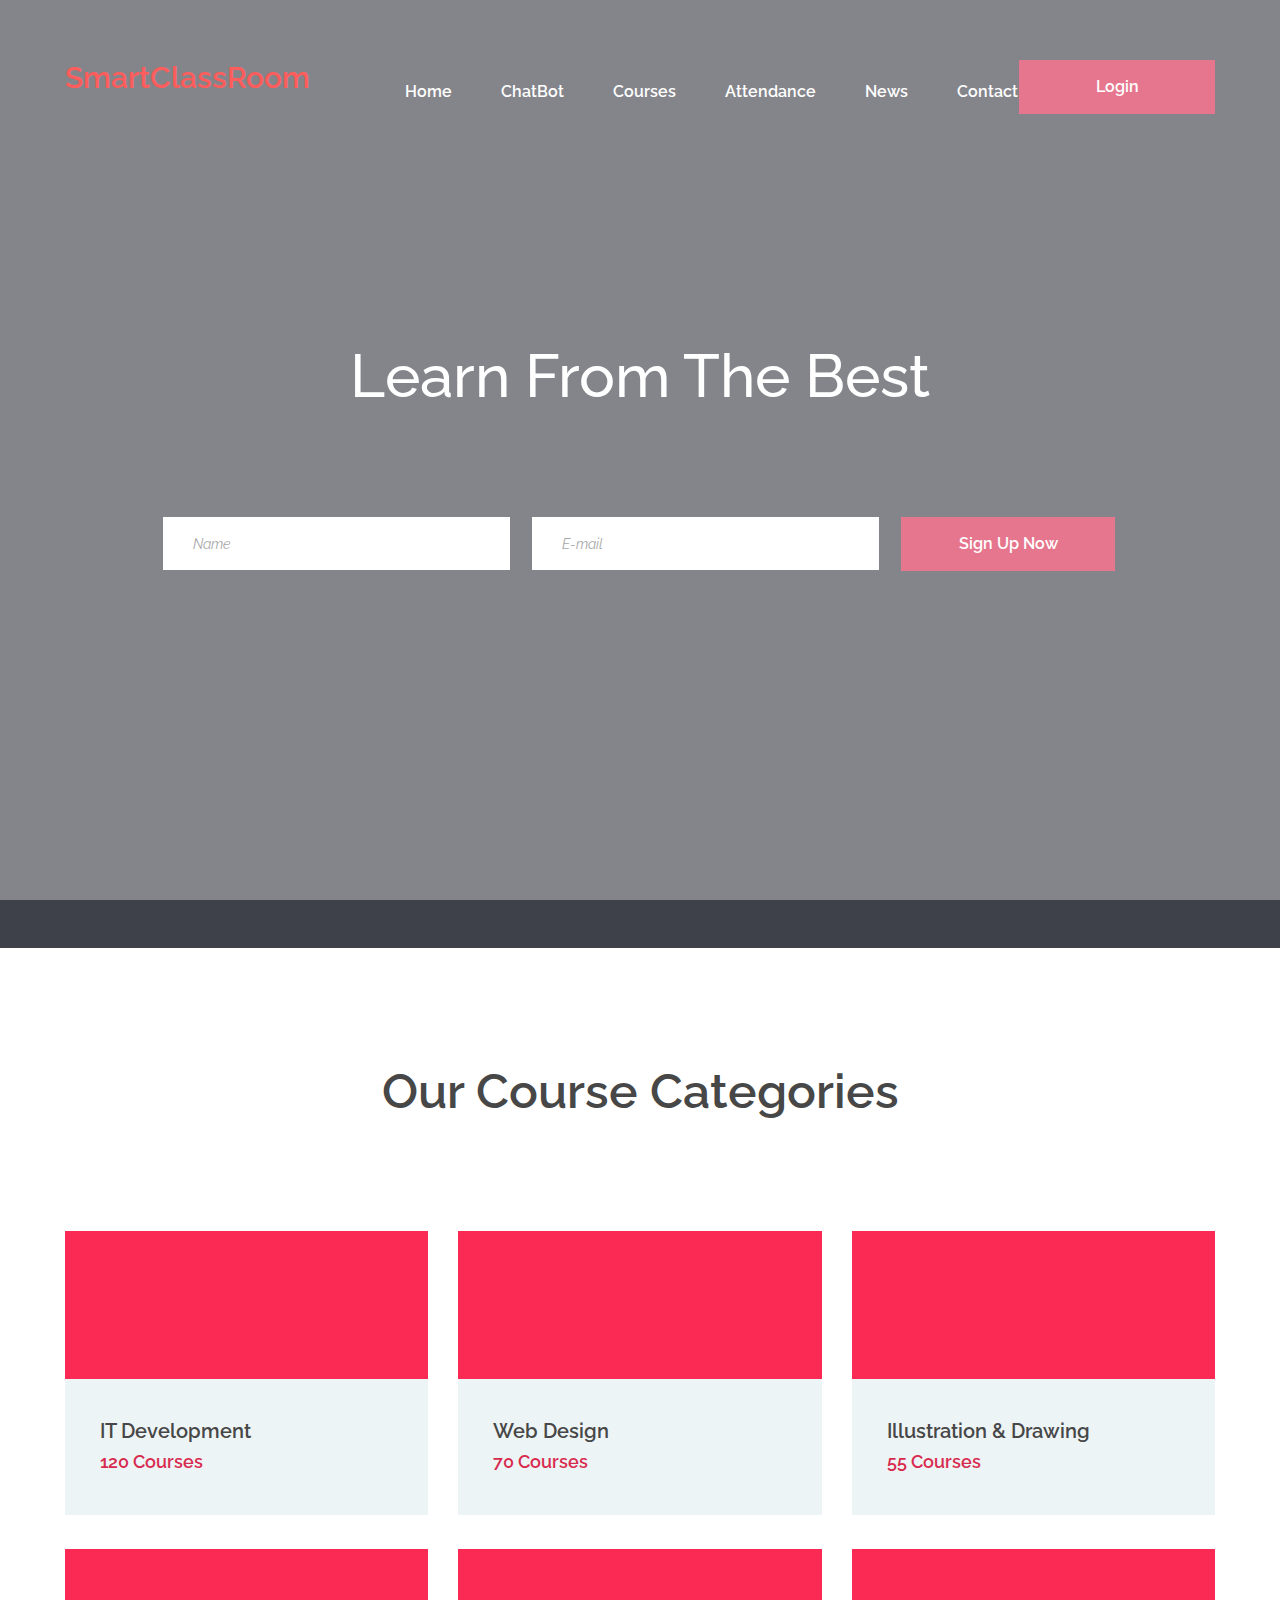
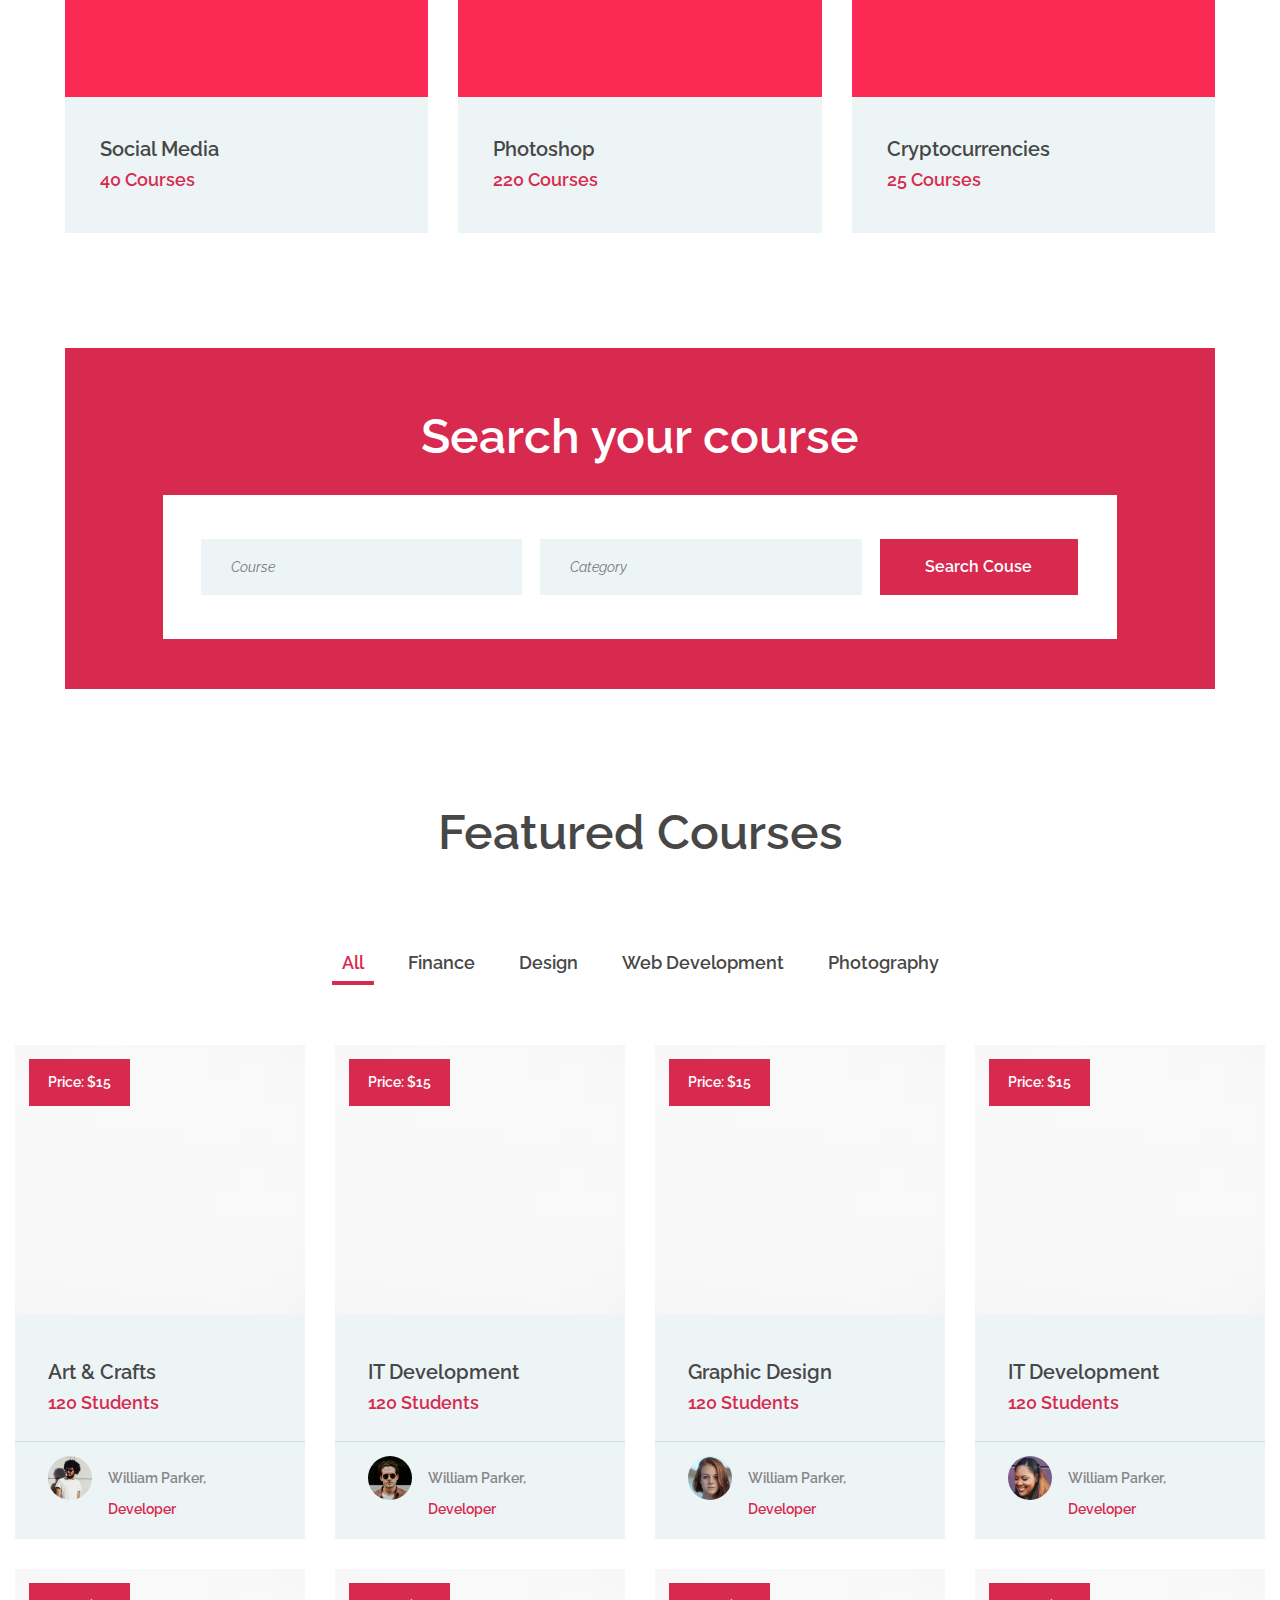
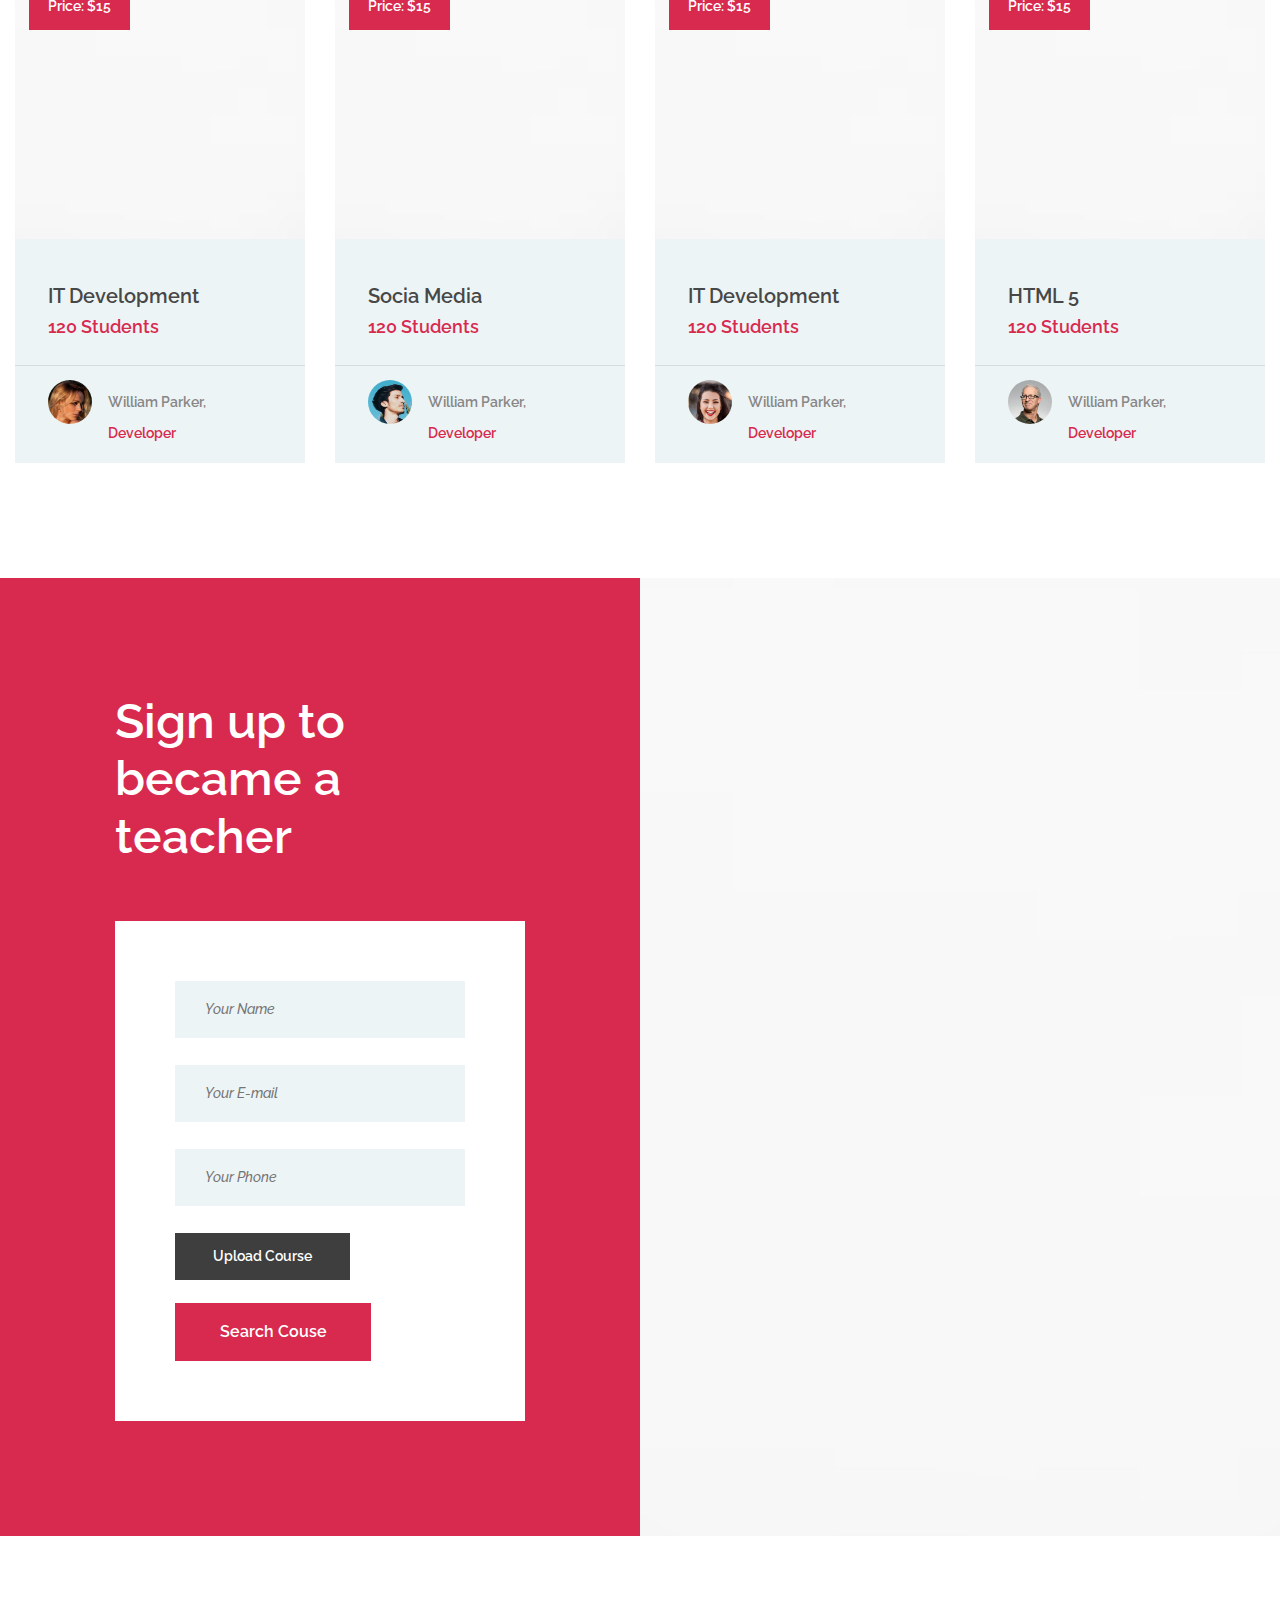
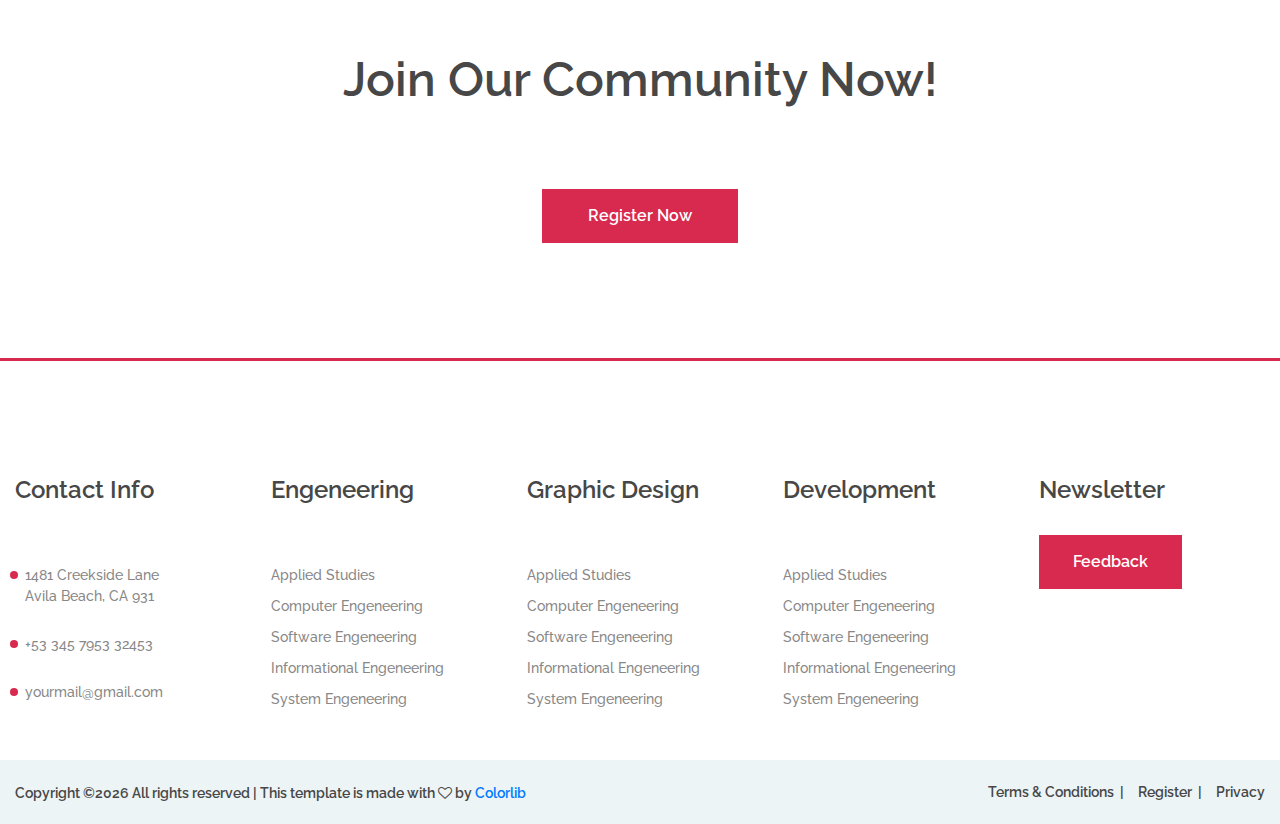
<file: Smart Class room Management/index.html>
<!DOCTYPE html>
<html lang="en">
<head>
	<title>SmartClassRoom</title>
	<meta charset="UTF-8">
	<meta name="description" content="WebUni Education Template">
	<meta name="keywords" content="webuni, education, creative, html">
	<meta name="viewport" content="width=device-width, initial-scale=1.0">
	<!-- Favicon -->   
	<link href="img/favicon.ico" rel="shortcut icon"/>

	<!-- Google Fonts -->
	<link href="https://fonts.googleapis.com/css?family=Raleway:400,400i,500,500i,600,600i,700,700i,800,800i" rel="stylesheet">

	<!-- Stylesheets -->
	<link rel="stylesheet" href="css/bootstrap.min.css"/>
	<link rel="stylesheet" href="css/font-awesome.min.css"/>
	<link rel="stylesheet" href="css/owl.carousel.css"/>
	<link rel="stylesheet" href="css/style.css"/>


	<!--[if lt IE 9]>
	  <script src="https://oss.maxcdn.com/html5shiv/3.7.2/html5shiv.min.js"></script>
	  <script src="https://oss.maxcdn.com/respond/1.4.2/respond.min.js"></script>
	<![endif]-->

</head>
<body>
	<!-- Page Preloder -->
	<div id="preloder">
		<div class="loader"></div>
	</div>

	<!-- Header section -->
	<header class="header-section">
		<div class="container">
			<div class="row">
				<div class="col-lg-3 col-md-3">
					<div class="site-logo">
						<h3 style="color: red;">SmartClassRoom</h3>
					</div>
					
					<div class="nav-switch">
						<i class="fa fa-bars"></i>
					</div>
				</div>
				<div class="col-lg-9 col-md-9">
					<a href="login.html" class="site-btn header-btn">Login</a>
					<nav class="main-menu">
						<ul>
							<li><a href="index.html">Home</a></li>
        					<li><a href="ChatBot.html">ChatBot</a></li>
      						<li><a href="courses.html">Courses</a></li>
        					<li><a href="attendance.html">Attendance</a></li> <!-- Add this line -->
        					<li><a href="blog.html">News</a></li>
        					<li><a href="contact.html">Contact</a></li>
						</ul>
					</nav>
				</div>
			</div>
		</div>
	</header>
	<!-- Header section end -->


	<!-- Hero section -->
	<section class="hero-section set-bg" data-setbg="img/bg.jpg">
		<div class="container">
			<div class="hero-text text-white">
				<h2>Learn From The Best</h2>
			</div>
			<div class="row">
				<div class="col-lg-10 offset-lg-1">
					<!-- Form with ID for JavaScript handling -->
					<form id="signupForm" class="intro-newslatter">
						<input type="text" id="name" name="name" placeholder="Name" required>
						<input type="email" id="email" name="email" class="last-s" placeholder="E-mail" required>
						<button type="submit" class="site-btn">Sign Up Now</button>
					</form>
					<!-- Success and Error Messages -->
					<div id="successMessage" style="display: none; color: green; margin-top: 10px;">
						Thank you for signing up! Redirecting to login...
					</div>
					<div id="errorMessage" style="display: none; color: red; margin-top: 10px;">
						Please fill out all fields correctly.
					</div>
				</div>
			</div>
		</div>
	</section>
	
	<script>
		// JavaScript to handle form submission
		document.getElementById('signupForm').addEventListener('submit', function (event) {
			event.preventDefault(); // Prevent the form from submitting the traditional way
	
			// Get form values
			const name = document.getElementById('name').value;
			const email = document.getElementById('email').value;
	
			// Simple validation
			if (name && email) {
				// Simulate form submission (you can replace this with an actual API call)
				console.log('Name:', name);
				console.log('Email:', email);
	
				// Show success message
				document.getElementById('successMessage').style.display = 'block';
				document.getElementById('errorMessage').style.display = 'none';
	
				// Clear the form
				document.getElementById('signupForm').reset();
	
				// Redirect to login.html after 2 seconds
				setTimeout(function () {
					window.location.href = 'login.html';
				}, 2000); // 2000 milliseconds = 2 seconds
			} else {
				// Show error message
				document.getElementById('errorMessage').style.display = 'block';
				document.getElementById('successMessage').style.display = 'none';
			}
		});
	</script>
	<!-- Hero section end -->


	<!-- categories section -->
	<section class="categories-section spad">
		<div class="container">
			<div class="section-title">
				<h2>Our Course Categories</h2>
			</div>
			<div class="row">
				<!-- categorie -->
				<div class="col-lg-4 col-md-6">
					<div class="categorie-item">
						<div class="ci-thumb set-bg" data-setbg="img/categories/1.jpg"></div>
						<div class="ci-text">
							<h5>IT Development</h5>
							<span>120 Courses</span>
						</div>
					</div>
				</div>
				<!-- categorie -->
				<div class="col-lg-4 col-md-6">
					<div class="categorie-item">
						<div class="ci-thumb set-bg" data-setbg="img/categories/2.jpg"></div>
						<div class="ci-text">
							<h5>Web Design</h5>
							<span>70 Courses</span>
						</div>
					</div>
				</div>
				<!-- categorie -->
				<div class="col-lg-4 col-md-6">
					<div class="categorie-item">
						<div class="ci-thumb set-bg" data-setbg="img/categories/3.jpg"></div>
						<div class="ci-text">
							<h5>Illustration & Drawing</h5>
							<span>55 Courses</span>
						</div>
					</div>
				</div>
				<!-- categorie -->
				<div class="col-lg-4 col-md-6">
					<div class="categorie-item">
						<div class="ci-thumb set-bg" data-setbg="img/categories/4.jpg"></div>
						<div class="ci-text">
							<h5>Social Media</h5>
							<span>40 Courses</span>
						</div>
					</div>
				</div>
				<!-- categorie -->
				<div class="col-lg-4 col-md-6">
					<div class="categorie-item">
						<div class="ci-thumb set-bg" data-setbg="img/categories/5.jpg"></div>
						<div class="ci-text">
							<h5>Photoshop</h5>
							<span>220 Courses</span>
						</div>
					</div>
				</div>
				<!-- categorie -->
				<div class="col-lg-4 col-md-6">
					<div class="categorie-item">
						<div class="ci-thumb set-bg" data-setbg="img/categories/6.jpg"></div>
						<div class="ci-text">
							<h5>Cryptocurrencies</h5>
							<span>25 Courses</span>
						</div>
					</div>
				</div>
			</div>
		</div>
	</section>
	<!-- categories section end -->


	<!-- search section -->
	<section class="search-section">
		<div class="container">
			<div class="search-warp">
				<div class="section-title text-white">
					<h2>Search your course</h2>
				</div>
				<div class="row">
					<div class="col-md-10 offset-md-1">
						<!-- search form -->
						<form class="course-search-form">
							<input type="text" placeholder="Course">
							<input type="text" class="last-m" placeholder="Category">
							<button class="site-btn">Search Couse</button>
						</form>
					</div>
				</div>
			</div>
		</div>
	</section>
	<!-- search section end -->


	<!-- course section -->
	<section class="course-section spad">
		<div class="container">
			<div class="section-title mb-0">
				<h2>Featured Courses</h2>
			</div>
		</div>
		<div class="course-warp">
			<ul class="course-filter controls">
				<li class="control active" data-filter="all">All</li>
				<li class="control" data-filter=".finance">Finance</li>
				<li class="control" data-filter=".design">Design</li>
				<li class="control" data-filter=".web">Web Development</li>
				<li class="control" data-filter=".photo">Photography</li>
			</ul>                                       
			<div class="row course-items-area">
				<!-- course -->
				<div class="mix col-lg-3 col-md-4 col-sm-6 finance">
					<div class="course-item">
						<div class="course-thumb set-bg" data-setbg="img/courses/1.jpg">
							<div class="price">Price: $15</div>
						</div>
						<div class="course-info">
							<div class="course-text">
								<h5>Art & Crafts</h5>
								<div class="students">120 Students</div>
							</div>
							<div class="course-author">
								<div class="ca-pic set-bg" data-setbg="img/authors/1.jpg"></div>
								<p>William Parker, <span>Developer</span></p>
							</div>
						</div>
					</div>
				</div>
				<!-- course -->
				<div class="mix col-lg-3 col-md-4 col-sm-6 design">
					<div class="course-item">
						<div class="course-thumb set-bg" data-setbg="img/courses/2.jpg">
							<div class="price">Price: $15</div>
						</div>
						<div class="course-info">
							<div class="course-text">
								<h5>IT Development</h5>
								<div class="students">120 Students</div>
							</div>
							<div class="course-author">
								<div class="ca-pic set-bg" data-setbg="img/authors/2.jpg"></div>
								<p>William Parker, <span>Developer</span></p>
							</div>
						</div>
					</div>
				</div>
				<!-- course -->
				<div class="mix col-lg-3 col-md-4 col-sm-6 web">
					<div class="course-item">
						<div class="course-thumb set-bg" data-setbg="img/courses/3.jpg">
							<div class="price">Price: $15</div>
						</div>
						<div class="course-info">
							<div class="course-text">
								<h5>Graphic Design</h5>
								<div class="students">120 Students</div>
							</div>
							<div class="course-author">
								<div class="ca-pic set-bg" data-setbg="img/authors/3.jpg"></div>
								<p>William Parker, <span>Developer</span></p>
							</div>
						</div>
					</div>
				</div>
				<!-- course -->
				<div class="mix col-lg-3 col-md-4 col-sm-6 photo">
					<div class="course-item">
						<div class="course-thumb set-bg" data-setbg="img/courses/4.jpg">
							<div class="price">Price: $15</div>
						</div>
						<div class="course-info">
							<div class="course-text">
								<h5>IT Development</h5>
								<div class="students">120 Students</div>
							</div>
							<div class="course-author">
								<div class="ca-pic set-bg" data-setbg="img/authors/4.jpg"></div>
								<p>William Parker, <span>Developer</span></p>
							</div>
						</div>
					</div>
				</div>
				<!-- course -->
				<div class="mix col-lg-3 col-md-4 col-sm-6 finance">
					<div class="course-item">
						<div class="course-thumb set-bg" data-setbg="img/courses/5.jpg">
							<div class="price">Price: $15</div>
						</div>
						<div class="course-info">
							<div class="course-text">
								<h5>IT Development</h5>
								<div class="students">120 Students</div>
							</div>
							<div class="course-author">
								<div class="ca-pic set-bg" data-setbg="img/authors/5.jpg"></div>
								<p>William Parker, <span>Developer</span></p>
							</div>
						</div>
					</div>
				</div>
				<!-- course -->
				<div class="mix col-lg-3 col-md-4 col-sm-6 design">
					<div class="course-item">
						<div class="course-thumb set-bg" data-setbg="img/courses/6.jpg">
							<div class="price">Price: $15</div>
						</div>
						<div class="course-info">
							<div class="course-text">
								<h5>Socia Media</h5>
								<div class="students">120 Students</div>
							</div>
							<div class="course-author">
								<div class="ca-pic set-bg" data-setbg="img/authors/6.jpg"></div>
								<p>William Parker, <span>Developer</span></p>
							</div>
						</div>
					</div>
				</div>
				<!-- course -->
				<div class="mix col-lg-3 col-md-4 col-sm-6 web">
					<div class="course-item">
						<div class="course-thumb set-bg" data-setbg="img/courses/7.jpg">
							<div class="price">Price: $15</div>
						</div>
						<div class="course-info">
							<div class="course-text">
								<h5>IT Development</h5>
								<div class="students">120 Students</div>
							</div>
							<div class="course-author">
								<div class="ca-pic set-bg" data-setbg="img/authors/7.jpg"></div>
								<p>William Parker, <span>Developer</span></p>
							</div>
						</div>
					</div>
				</div>
				<!-- course -->
				<div class="mix col-lg-3 col-md-4 col-sm-6 photo">
					<div class="course-item">
						<div class="course-thumb set-bg" data-setbg="img/courses/8.jpg">
							<div class="price">Price: $15</div>
						</div>
						<div class="course-info">
							<div class="course-text">
								<h5>HTML 5</h5>
								<div class="students">120 Students</div>
							</div>
							<div class="course-author">
								<div class="ca-pic set-bg" data-setbg="img/authors/8.jpg"></div>
								<p>William Parker, <span>Developer</span></p>
							</div>
						</div>
					</div>
				</div>
			</div>
		</div>
	</section>
	<!-- course section end -->


	<!-- signup section -->
	<section class="signup-section spad">
		<div class="signup-bg set-bg" data-setbg="img/signup-bg.jpg"></div>
		<div class="container-fluid">
			<div class="row">
				<div class="col-lg-6">
					<div class="signup-warp">
						<div class="section-title text-white text-left">
							<h2>Sign up to became a teacher</h2>
						</div>
						<!-- signup form -->
						<form class="signup-form">
							<input type="text" placeholder="Your Name">
							<input type="text" placeholder="Your E-mail">
							<input type="text" placeholder="Your Phone">
							<label for="v-upload" class="file-up-btn">Upload Course</label>
							<input type="file" id="v-upload">
							<button class="site-btn">Search Couse</button>
						</form>
					</div>
				</div>
			</div>
		</div>
	</section>
	<!-- signup section end -->


	<!-- banner section -->
	<section class="banner-section spad">
		<div class="container">
			<div class="section-title mb-0 pb-2">
				<h2>Join Our Community Now!</h2>
			</div>
			<div class="text-center pt-5">
				<a href="#" class="site-btn">Register Now</a>
			</div>
		</div>
	</section>
	<!-- banner section end -->


	<!-- footer section -->
	<footer class="footer-section spad pb-0">
		<div class="footer-top">
			<div class="footer-warp">
				<div class="row">
					<div class="widget-item">
						<h4>Contact Info</h4>
						<ul class="contact-list">
							<li>1481 Creekside Lane <br>Avila Beach, CA 931</li>
							<li>+53 345 7953 32453</li>
							<li>yourmail@gmail.com</li>
						</ul>
					</div>
					<div class="widget-item">
						<h4>Engeneering</h4>
						<ul>
							<li><a href="">Applied Studies</a></li>
							<li><a href="">Computer Engeneering</a></li>
							<li><a href="">Software Engeneering</a></li>
							<li><a href="">Informational Engeneering</a></li>
							<li><a href="">System Engeneering</a></li>
						</ul>
					</div>
					<div class="widget-item">
						<h4>Graphic Design</h4>
						<ul>
							<li><a href="">Applied Studies</a></li>
							<li><a href="">Computer Engeneering</a></li>
							<li><a href="">Software Engeneering</a></li>
							<li><a href="">Informational Engeneering</a></li>
							<li><a href="">System Engeneering</a></li>
						</ul>
					</div>
					<div class="widget-item">
						<h4>Development</h4>
						<ul>
							<li><a href="">Applied Studies</a></li>
							<li><a href="">Computer Engeneering</a></li>
							<li><a href="">Software Engeneering</a></li>
							<li><a href="">Informational Engeneering</a></li>
							<li><a href="">System Engeneering</a></li>
						</ul>
					</div>
					<div class="widget-item">
						<h4>Newsletter</h4>
						<form class="footer-newslatter">
							<a href="https://docs.google.com/forms/d/e/1FAIpQLSfvcEtt_z8Doj7waFHky5cxJLjOP74lO9ir0e_xZesoudcTqA/viewform?usp=header" target="_blank" class="site-btn">Feedback</a>
						</form>
					</div>
				</div>
			</div>
		</div>
		<div class="footer-bottom">
			<div class="footer-warp">
				<ul class="footer-menu">
					<li><a href="#">Terms & Conditions</a></li>
					<li><a href="#">Register</a></li>
					<li><a href="#">Privacy</a></li>
				</ul>
				<div class="copyright"><!-- Link back to Colorlib can't be removed. Template is licensed under CC BY 3.0. -->
Copyright &copy;<script>document.write(new Date().getFullYear());</script> All rights reserved | This template is made with <i class="fa fa-heart-o" aria-hidden="true"></i> by <a href="https://colorlib.com" target="_blank">Colorlib</a>
<!-- Link back to Colorlib can't be removed. Template is licensed under CC BY 3.0. --></div>
			</div>
		</div>
	</footer> 
	<!-- footer section end -->


	<!--====== Javascripts & Jquery ======-->
	<script src="js/jquery-3.2.1.min.js"></script>
	<script src="js/bootstrap.min.js"></script>
	<script src="js/mixitup.min.js"></script>
	<script src="js/circle-progress.min.js"></script>
	<script src="js/owl.carousel.min.js"></script>
	<script src="js/main.js"></script>
</html>
</file>
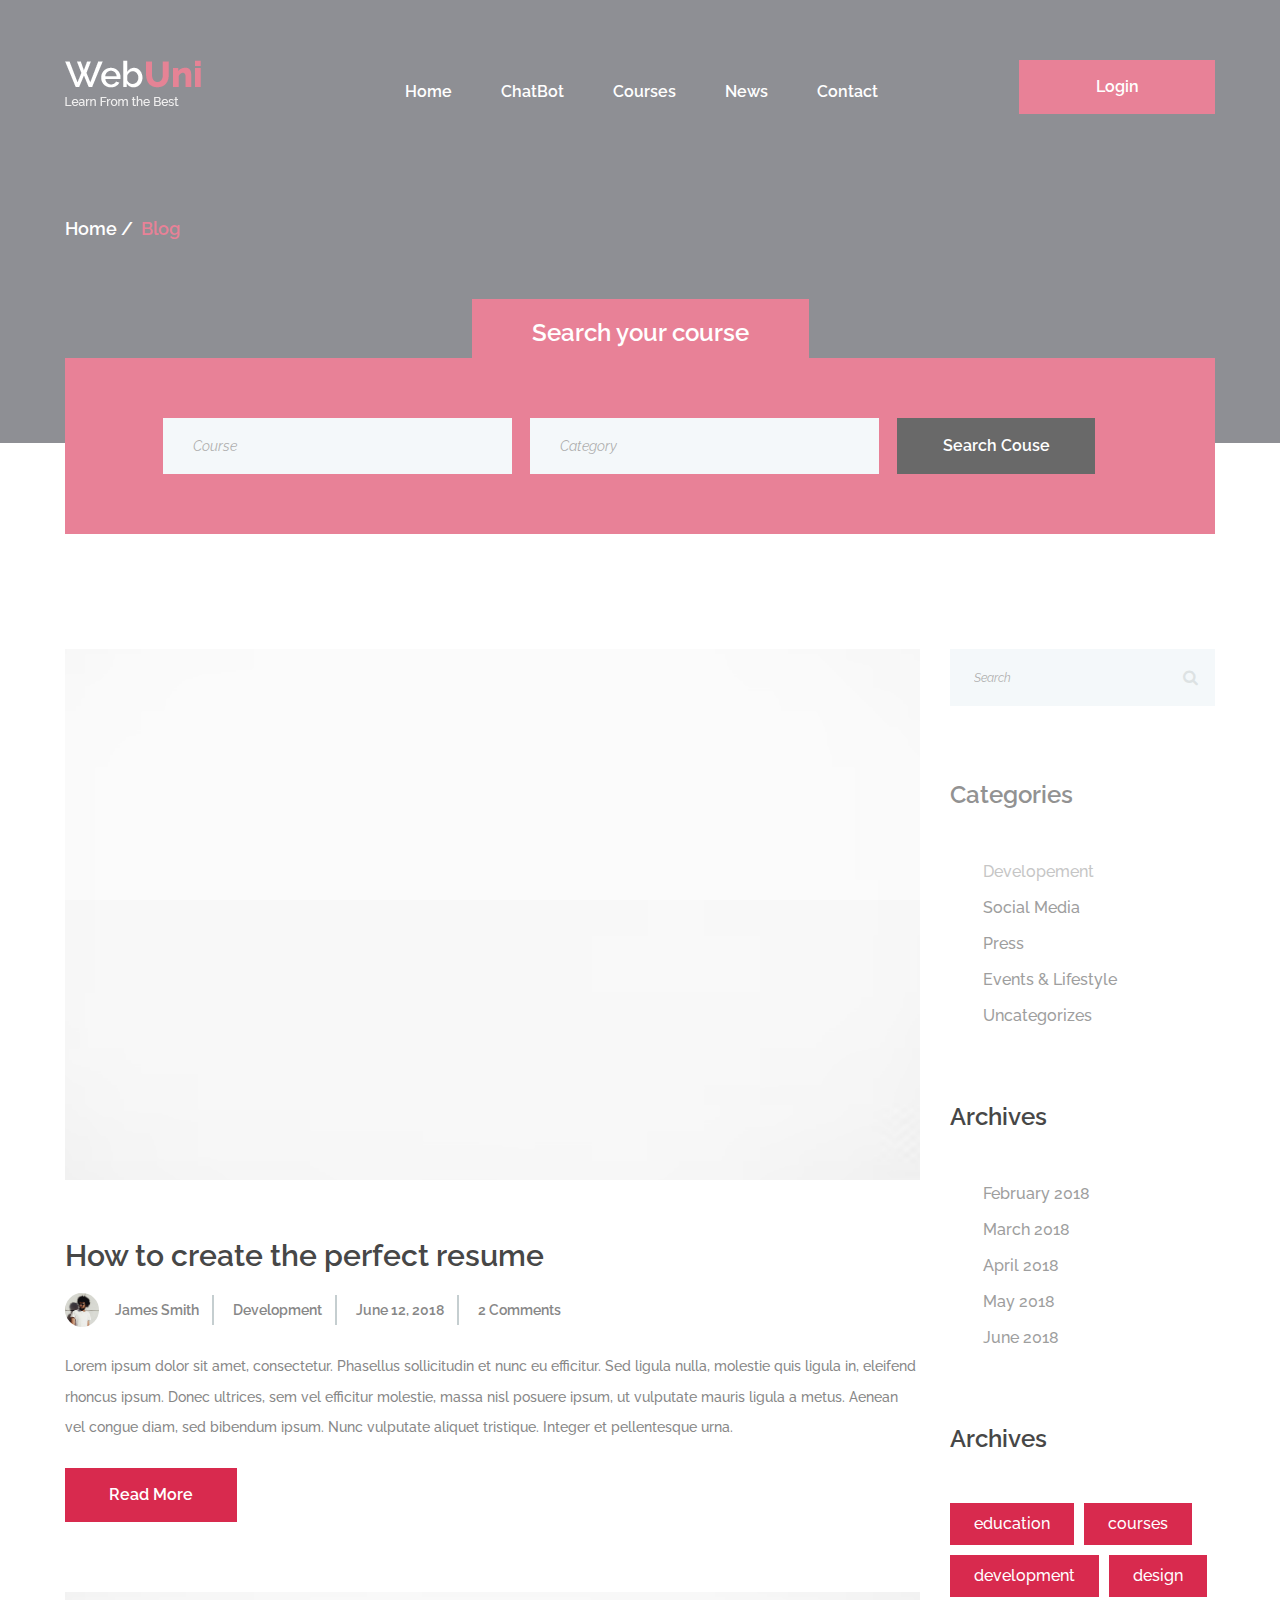
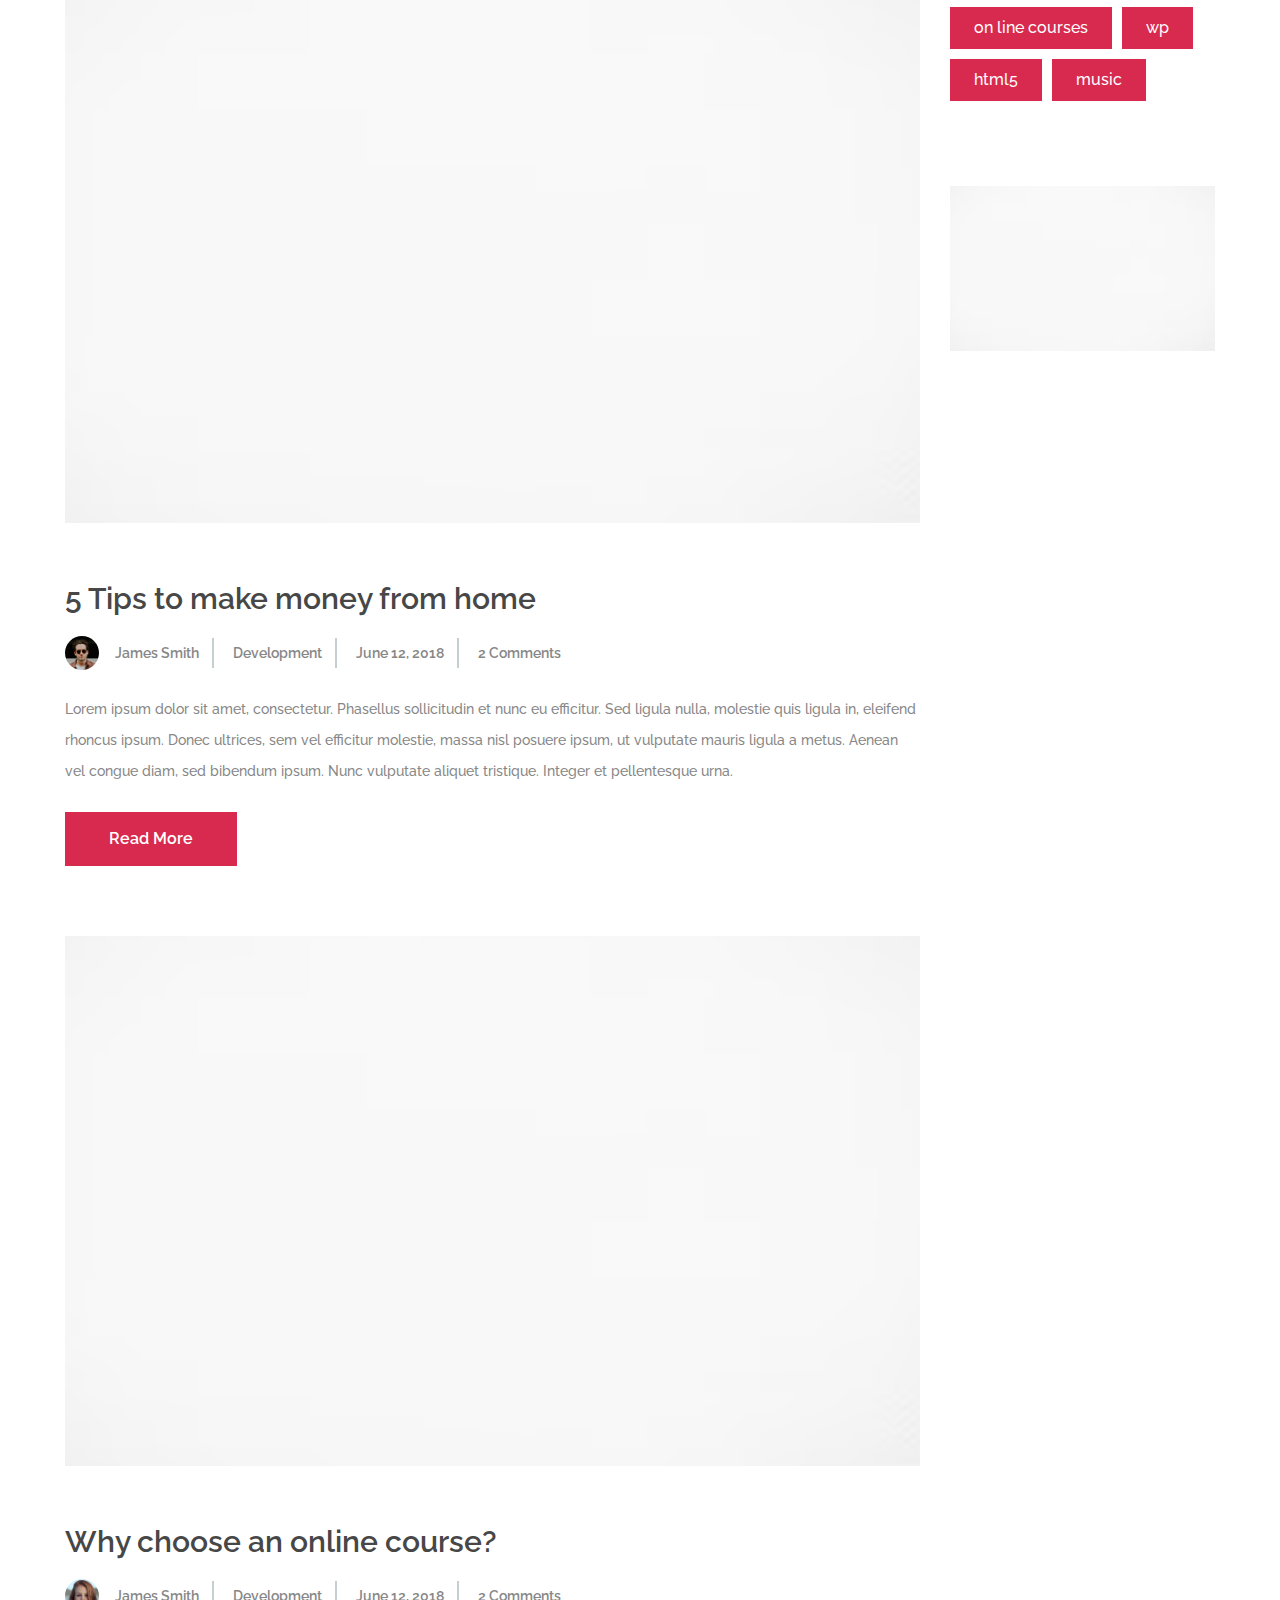
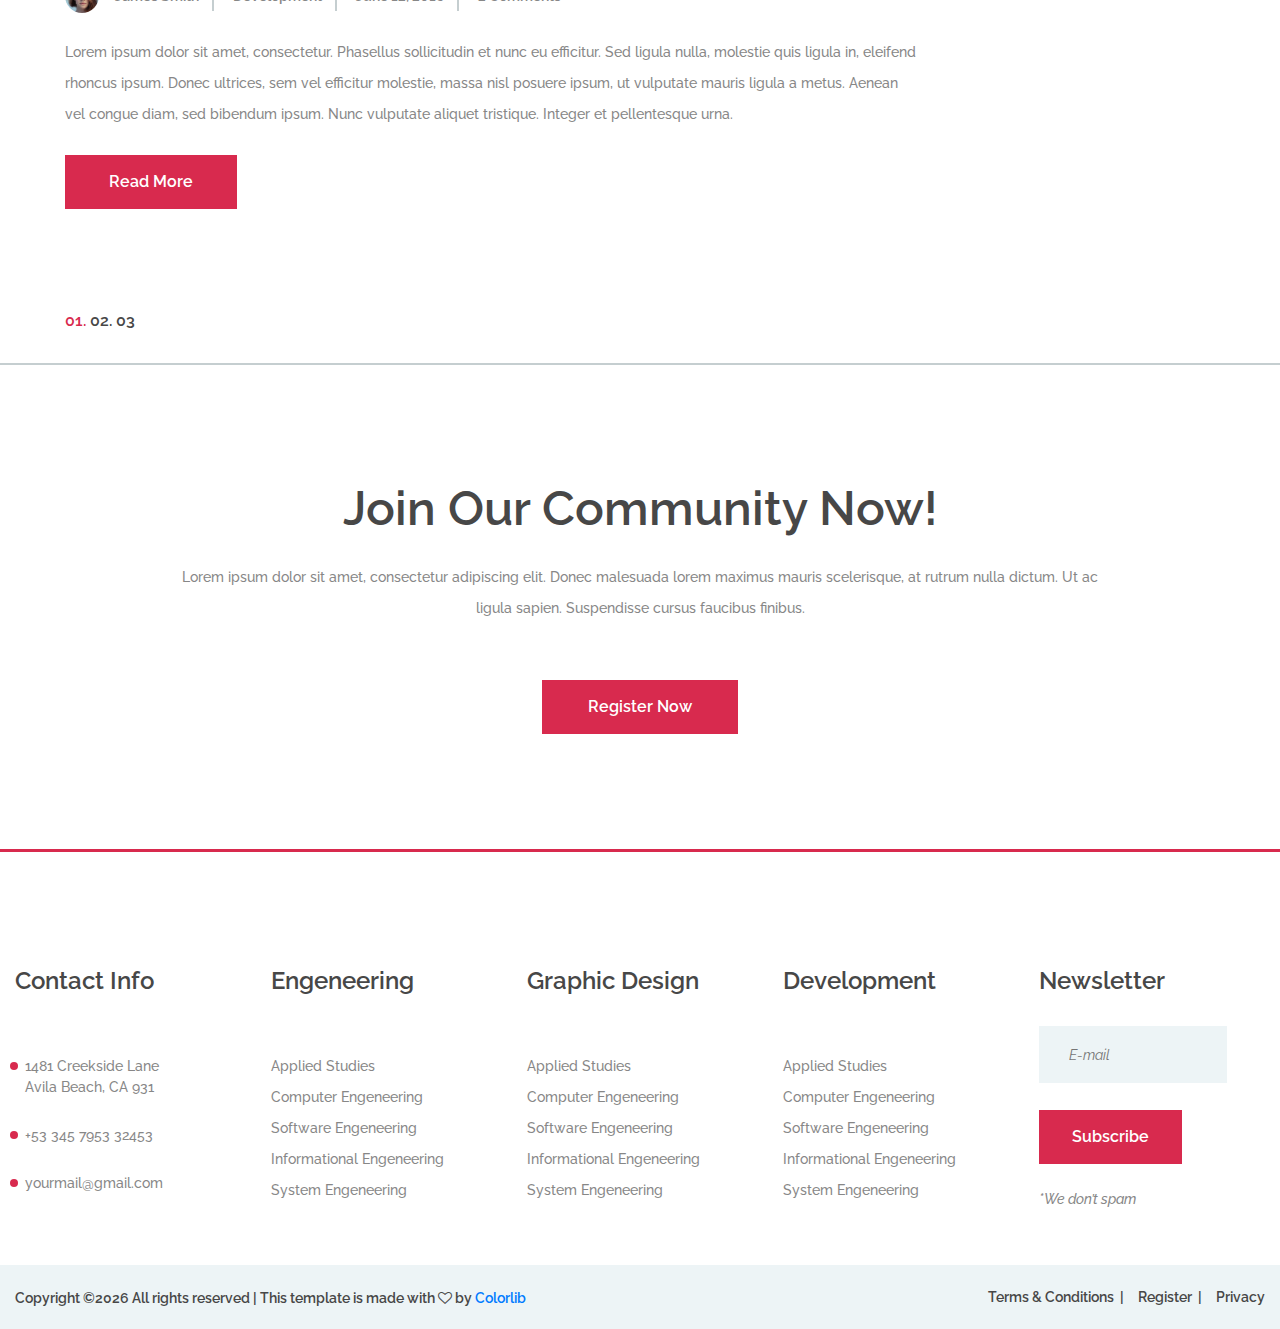
<file: Smart Class room Management/blog.html>
<!DOCTYPE html>
<html lang="en">
<head>
	<title>WebUni - Education Template</title>
	<meta charset="UTF-8">
	<meta name="description" content="WebUni Education Template">
	<meta name="keywords" content="webuni, education, creative, html">
	<meta name="viewport" content="width=device-width, initial-scale=1.0">
	<!-- Favicon -->   
	<link href="img/favicon.ico" rel="shortcut icon"/>

	<!-- Google Fonts -->
	<link href="https://fonts.googleapis.com/css?family=Raleway:400,400i,500,500i,600,600i,700,700i,800,800i" rel="stylesheet">

	<!-- Stylesheets -->
	<link rel="stylesheet" href="css/bootstrap.min.css"/>
	<link rel="stylesheet" href="css/font-awesome.min.css"/>
	<link rel="stylesheet" href="css/owl.carousel.css"/>
	<link rel="stylesheet" href="css/style.css"/>


	<!--[if lt IE 9]>
	  <script src="https://oss.maxcdn.com/html5shiv/3.7.2/html5shiv.min.js"></script>
	  <script src="https://oss.maxcdn.com/respond/1.4.2/respond.min.js"></script>
	<![endif]-->

</head>
<body>
	<!-- Page Preloder -->
	<div id="preloder">
		<div class="loader"></div>
	</div>


	<!-- Header section -->
	<header class="header-section">
		<div class="container">
			<div class="row">
				<div class="col-lg-3 col-md-3">
					<div class="site-logo">
						<img src="img/logo.png" alt="">
					</div>
					<div class="nav-switch">
						<i class="fa fa-bars"></i>
					</div>
				</div>
				<div class="col-lg-9 col-md-9">
					<a href="" class="site-btn header-btn">Login</a>
					<nav class="main-menu">
						<ul>
							<li><a href="index.html">Home</a></li>
							<li><a href="ChatBot.html">ChatBot</a></li> 
							<li><a href="courses.html">Courses</a></li>
							<li><a href="blog.html">News</a></li>
							<li><a href="contact.html">Contact</a></li>
						</ul>
					</nav>
				</div>
			</div>
		</div>
	</header>
	<!-- Header section end -->


	<!-- Page info -->
	<div class="page-info-section set-bg" data-setbg="img/page-bg/3.jpg">
		<div class="container">
			<div class="site-breadcrumb">
				<a href="#">Home</a>
				<span>Blog</span>
			</div>
		</div>
	</div>
	<!-- Page info end -->


	<!-- search section -->
	<section class="search-section ss-other-page">
		<div class="container">
			<div class="search-warp">
				<div class="section-title text-white">
					<h2><span>Search your course</span></h2>
				</div>
				<div class="row">
					<div class="col-lg-10 offset-lg-1">
						<!-- search form -->
						<form class="course-search-form">
							<input type="text" placeholder="Course">
							<input type="text" class="last-m" placeholder="Category">
							<button class="site-btn btn-dark">Search Couse</button>
						</form>
					</div>
				</div>
			</div>
		</div>
	</section>
	<!-- search section end -->


	<!-- Page  -->
	<section class="blog-page spad pb-0">
		<div class="container">
			<div class="row">
				<div class="col-lg-9">
					<!-- blog post -->
					<div class="blog-post">
						<img src="img/blog/1.jpg" alt="">
						<h3>How to create the perfect resume</h3>
						<div class="blog-metas">
							<div class="blog-meta author">
								<div class="post-author set-bg" data-setbg="img/authors/1.jpg"></div>
								<a href="#">James Smith</a>
							</div>
							<div class="blog-meta">
								<a href="#">Development</a>
							</div>
							<div class="blog-meta">
								<a href="#">June 12, 2018</a>
							</div>
							<div class="blog-meta">
								<a href="#">2 Comments</a>
							</div>
						</div>
						<p>Lorem ipsum dolor sit amet, consectetur. Phasellus sollicitudin et nunc eu efficitur. Sed ligula nulla, molestie quis ligula in, eleifend rhoncus ipsum. Donec ultrices, sem vel efficitur molestie, massa nisl posuere ipsum, ut vulputate mauris ligula a metus. Aenean vel congue diam, sed bibendum ipsum. Nunc vulputate aliquet tristique. Integer et pellentesque urna. </p>
						<a href="#" class="site-btn readmore">Read More</a>
					</div>
					<!-- blog post -->
					<div class="blog-post">
						<img src="img/blog/2.jpg" alt="">
						<h3>5 Tips to make money from home</h3>
						<div class="blog-metas">
							<div class="blog-meta author">
								<div class="post-author set-bg" data-setbg="img/authors/2.jpg"></div>
								<a href="#">James Smith</a>
							</div>
							<div class="blog-meta">
								<a href="#">Development</a>
							</div>
							<div class="blog-meta">
								<a href="#">June 12, 2018</a>
							</div>
							<div class="blog-meta">
								<a href="#">2 Comments</a>
							</div>
						</div>
						<p>Lorem ipsum dolor sit amet, consectetur. Phasellus sollicitudin et nunc eu efficitur. Sed ligula nulla, molestie quis ligula in, eleifend rhoncus ipsum. Donec ultrices, sem vel efficitur molestie, massa nisl posuere ipsum, ut vulputate mauris ligula a metus. Aenean vel congue diam, sed bibendum ipsum. Nunc vulputate aliquet tristique. Integer et pellentesque urna. </p>
						<a href="#" class="site-btn readmore">Read More</a>
					</div>
					<!-- blog post -->
					<div class="blog-post">
						<img src="img/blog/3.jpg" alt="">
						<h3>Why choose an online course?</h3>
						<div class="blog-metas">
							<div class="blog-meta author">
								<div class="post-author set-bg" data-setbg="img/authors/3.jpg"></div>
								<a href="#">James Smith</a>
							</div>
							<div class="blog-meta">
								<a href="#">Development</a>
							</div>
							<div class="blog-meta">
								<a href="#">June 12, 2018</a>
							</div>
							<div class="blog-meta">
								<a href="#">2 Comments</a>
							</div>
						</div>
						<p>Lorem ipsum dolor sit amet, consectetur. Phasellus sollicitudin et nunc eu efficitur. Sed ligula nulla, molestie quis ligula in, eleifend rhoncus ipsum. Donec ultrices, sem vel efficitur molestie, massa nisl posuere ipsum, ut vulputate mauris ligula a metus. Aenean vel congue diam, sed bibendum ipsum. Nunc vulputate aliquet tristique. Integer et pellentesque urna. </p>
						<a href="#" class="site-btn readmore">Read More</a>
					</div>
					<div class="site-pagination">
						<span class="active">01.</span>
						<a href="#">02.</a>
						<a href="#">03</a>
					</div>
				</div>
				<div class="col-lg-3 col-md-5 col-sm-9 sidebar">
					<div class="sb-widget-item">
						<form class="search-widget">
							<input type="text" placeholder="Search">
							<button><i class="fa fa-search"></i></button>
						</form>
					</div>
					<div class="sb-widget-item">
						<h4 class="sb-w-title">Categories</h4>
						<ul>
							<li><a href="#">Developement</a></li>
							<li><a href="#">Social Media</a></li>
							<li><a href="#">Press</a></li>
							<li><a href="#">Events & Lifestyle</a></li>
							<li><a href="#">Uncategorizes</a></li>
						</ul>
					</div>
					<div class="sb-widget-item">
						<h4 class="sb-w-title">Archives</h4>
						<ul>
							<li><a href="#">February 2018</a></li>
							<li><a href="#">March 2018</a></li>
							<li><a href="#">April 2018</a></li>
							<li><a href="#">May 2018</a></li>
							<li><a href="#">June 2018</a></li>
						</ul>
					</div>
					<div class="sb-widget-item">
						<h4 class="sb-w-title">Archives</h4>
						<div class="tags">
							<a href="#">education</a>
							<a href="#">courses</a>
							<a href="#">development</a>
							<a href="#">design</a>
							<a href="#">on line courses</a>
							<a href="#">wp</a>
							<a href="#">html5</a>
							<a href="#">music</a>
						</div>
					</div>
					<div class="sb-widget-item">
						<div class="add">
							<a href="#"><img src="img/add.jpg" alt=""></a>
						</div>
					</div>
				</div>
			</div>
		</div>
	</section>
	<!-- Page end -->


	<!-- banner section -->
	<section class="banner-section spad">
		<div class="container">
			<div class="section-title mb-0 pb-2">
				<h2>Join Our Community Now!</h2>
				<p>Lorem ipsum dolor sit amet, consectetur adipiscing elit. Donec malesuada lorem maximus mauris scelerisque, at rutrum nulla dictum. Ut ac ligula sapien. Suspendisse cursus faucibus finibus.</p>
			</div>
			<div class="text-center pt-5">
				<a href="#" class="site-btn">Register Now</a>
			</div>
		</div>
	</section>
	<!-- banner section end -->


	<!-- footer section -->
	<footer class="footer-section spad pb-0">
		<div class="footer-top">
			<div class="footer-warp">
				<div class="row">
					<div class="widget-item">
						<h4>Contact Info</h4>
						<ul class="contact-list">
							<li>1481 Creekside Lane <br>Avila Beach, CA 931</li>
							<li>+53 345 7953 32453</li>
							<li>yourmail@gmail.com</li>
						</ul>
					</div>
					<div class="widget-item">
						<h4>Engeneering</h4>
						<ul>
							<li><a href="">Applied Studies</a></li>
							<li><a href="">Computer Engeneering</a></li>
							<li><a href="">Software Engeneering</a></li>
							<li><a href="">Informational Engeneering</a></li>
							<li><a href="">System Engeneering</a></li>
						</ul>
					</div>
					<div class="widget-item">
						<h4>Graphic Design</h4>
						<ul>
							<li><a href="">Applied Studies</a></li>
							<li><a href="">Computer Engeneering</a></li>
							<li><a href="">Software Engeneering</a></li>
							<li><a href="">Informational Engeneering</a></li>
							<li><a href="">System Engeneering</a></li>
						</ul>
					</div>
					<div class="widget-item">
						<h4>Development</h4>
						<ul>
							<li><a href="">Applied Studies</a></li>
							<li><a href="">Computer Engeneering</a></li>
							<li><a href="">Software Engeneering</a></li>
							<li><a href="">Informational Engeneering</a></li>
							<li><a href="">System Engeneering</a></li>
						</ul>
					</div>
					<div class="widget-item">
						<h4>Newsletter</h4>
						<form class="footer-newslatter">
							<input type="email" placeholder="E-mail">
							<button class="site-btn">Subscribe</button>
							<p>*We don’t spam</p>
						</form>
					</div>
				</div>
			</div>
		</div>
		<div class="footer-bottom">
			<div class="footer-warp">
				<ul class="footer-menu">
					<li><a href="#">Terms & Conditions</a></li>
					<li><a href="#">Register</a></li>
					<li><a href="#">Privacy</a></li>
				</ul>
				<div class="copyright"><!-- Link back to Colorlib can't be removed. Template is licensed under CC BY 3.0. -->
Copyright &copy;<script>document.write(new Date().getFullYear());</script> All rights reserved | This template is made with <i class="fa fa-heart-o" aria-hidden="true"></i> by <a href="https://colorlib.com" target="_blank">Colorlib</a>
<!-- Link back to Colorlib can't be removed. Template is licensed under CC BY 3.0. --></div>
			</div>
		</div>
	</footer> 
	<!-- footer section end -->


	<!--====== Javascripts & Jquery ======-->
	<script src="js/jquery-3.2.1.min.js"></script>
	<script src="js/bootstrap.min.js"></script>
	<script src="js/mixitup.min.js"></script>
	<script src="js/circle-progress.min.js"></script>
	<script src="js/owl.carousel.min.js"></script>
	<script src="js/main.js"></script>
</body>
</html>
</file>
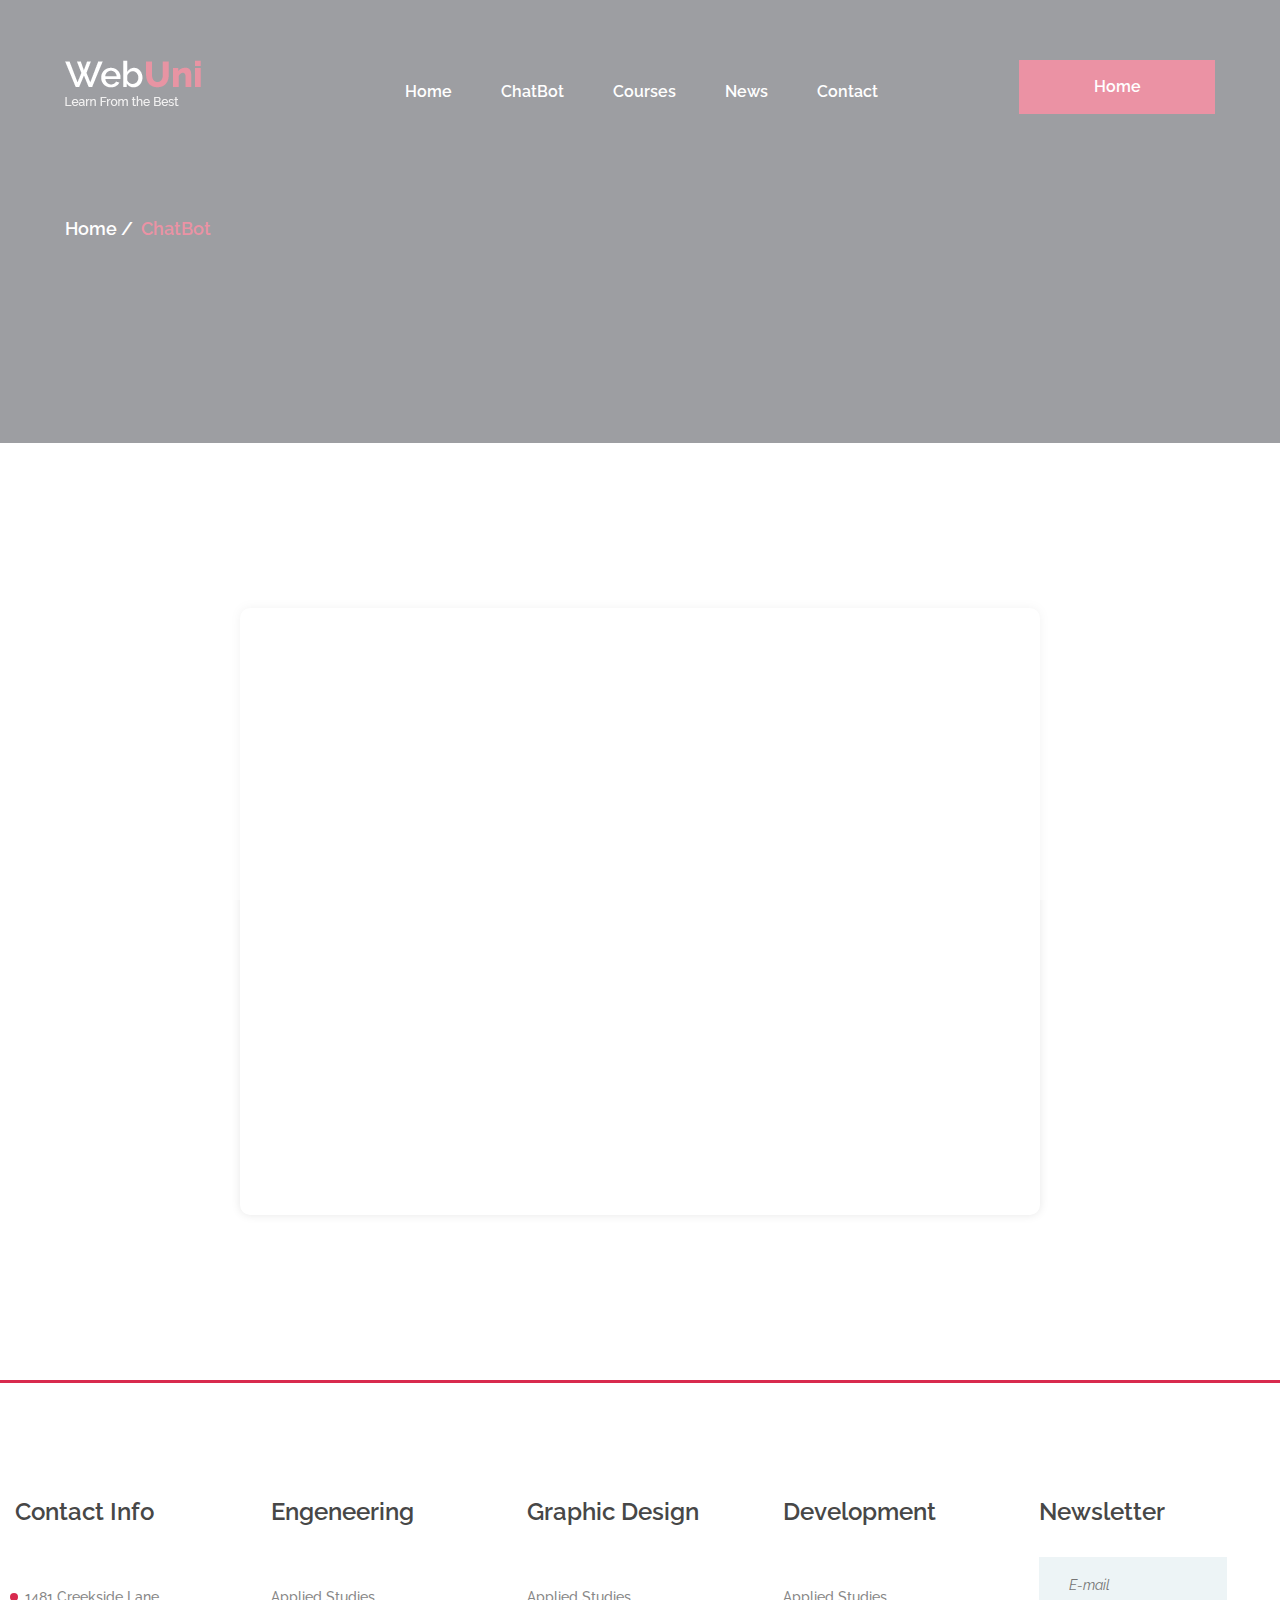
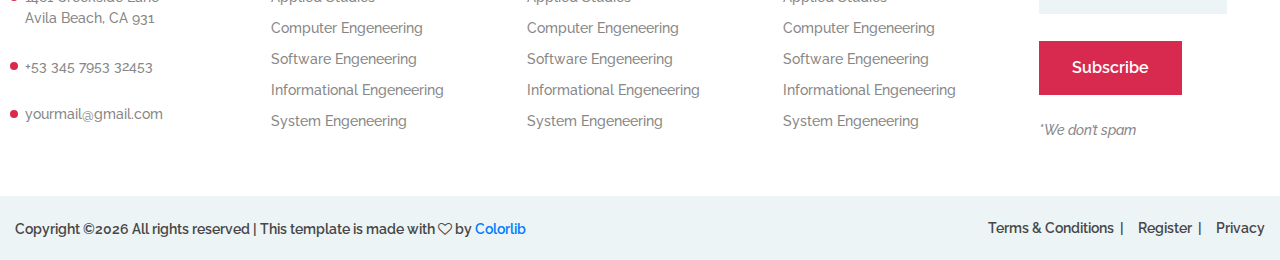
<file: Smart Class room Management/ChatBot.html>
<!DOCTYPE html>
<html lang="en">
<head>
    <meta charset="UTF-8">
    <meta name="description" content="WebUni Education Template">
    <meta name="keywords" content="webuni, education, creative, html">
    <meta name="viewport" content="width=device-width, initial-scale=1.0">
    <title>ChatBot</title>
    <!-- Favicon -->
    <link href="img/favicon.ico" rel="shortcut icon"/>

    <!-- Google Fonts -->
    <link href="https://fonts.googleapis.com/css?family=Raleway:400,400i,500,500i,600,600i,700,700i,800,800i" rel="stylesheet">

    <!-- Stylesheets -->
    <link rel="stylesheet" href="css/bootstrap.min.css"/>
    <link rel="stylesheet" href="css/font-awesome.min.css"/>
    <link rel="stylesheet" href="css/owl.carousel.css"/>
    <link rel="stylesheet" href="css/style.css"/>

    <!--[if lt IE 9]>
      <script src="https://oss.maxcdn.com/html5shiv/3.7.2/html5shiv.min.js"></script>
      <script src="https://oss.maxcdn.com/respond/1.4.2/respond.min.js"></script>
    <![endif]-->

    <style>
        /* Custom Chatbot Container */
        .chat-container {
            width: 100%;
            max-width: 800px;
            margin: 50px auto;
            background: white;
            border-radius: 10px;
            box-shadow: 0px 0px 10px rgba(0, 0, 0, 0.1);
            overflow: hidden;
        }
        iframe {
            width: 100%;
            height: 600px;
            border: none;
        }
    </style>
</head>
<body>
    <!-- Page Preloder -->
    <div id="preloder">
        <div class="loader"></div>
    </div>

    <!-- Header section -->
    <header class="header-section">
        <div class="container">
            <div class="row">
                <div class="col-lg-3 col-md-3">
                    <div class="site-logo">
                        <img src="img/logo.png" alt="">
                    </div>
                    <div class="nav-switch">
                        <i class="fa fa-bars"></i>
                    </div>
                </div>
                <div class="col-lg-9 col-md-9">
                    <a href="index.html" class="site-btn header-btn">Home</a> <!-- Home Button -->
                    <nav class="main-menu">
                        <ul>
                            <li><a href="index.html">Home</a></li>
                            <li><a href="ChatBot.html">ChatBot</a></li>
                            <li><a href="courses.html">Courses</a></li>
                            <li><a href="blog.html">News</a></li>
                            <li><a href="contact.html">Contact</a></li>
                        </ul>
                    </nav>
                </div>
            </div>
        </div>
    </header>
    <!-- Header section end -->

    <!-- Page info -->
    <div class="page-info-section set-bg" data-setbg="img/page-bg/4.jpg">
        <div class="container">
            <div class="site-breadcrumb">
                <a href="index.html">Home</a>
                <span>ChatBot</span>
            </div>
        </div>
    </div>
    <!-- Page info end -->

    <!-- Chatbot Section -->
    <section class="chatbot-section spad">
        <div class="container">
            <div class="row">
                <div class="col-lg-12">
                    <div class="chat-container">
                        <iframe src="https://www.chatbase.co/chatbot-iframe/MV5j_W6ZbvQeVlRVkAWwz"></iframe>
                    </div>
                </div>
            </div>
        </div>
    </section>
    <!-- Chatbot Section End -->

    <!-- Footer section -->
    <footer class="footer-section spad pb-0">
        <div class="footer-top">
            <div class="footer-warp">
                <div class="row">
                    <div class="widget-item">
                        <h4>Contact Info</h4>
                        <ul class="contact-list">
                            <li>1481 Creekside Lane <br>Avila Beach, CA 931</li>
                            <li>+53 345 7953 32453</li>
                            <li>yourmail@gmail.com</li>
                        </ul>
                    </div>
                    <div class="widget-item">
                        <h4>Engeneering</h4>
                        <ul>
                            <li><a href="">Applied Studies</a></li>
                            <li><a href="">Computer Engeneering</a></li>
                            <li><a href="">Software Engeneering</a></li>
                            <li><a href="">Informational Engeneering</a></li>
                            <li><a href="">System Engeneering</a></li>
                        </ul>
                    </div>
                    <div class="widget-item">
                        <h4>Graphic Design</h4>
                        <ul>
                            <li><a href="">Applied Studies</a></li>
                            <li><a href="">Computer Engeneering</a></li>
                            <li><a href="">Software Engeneering</a></li>
                            <li><a href="">Informational Engeneering</a></li>
                            <li><a href="">System Engeneering</a></li>
                        </ul>
                    </div>
                    <div class="widget-item">
                        <h4>Development</h4>
                        <ul>
                            <li><a href="">Applied Studies</a></li>
                            <li><a href="">Computer Engeneering</a></li>
                            <li><a href="">Software Engeneering</a></li>
                            <li><a href="">Informational Engeneering</a></li>
                            <li><a href="">System Engeneering</a></li>
                        </ul>
                    </div>
                    <div class="widget-item">
                        <h4>Newsletter</h4>
                        <form class="footer-newslatter">
                            <input type="email" placeholder="E-mail">
                            <button class="site-btn">Subscribe</button>
                            <p>*We don’t spam</p>
                        </form>
                    </div>
                </div>
            </div>
        </div>
        <div class="footer-bottom">
            <div class="footer-warp">
                <ul class="footer-menu">
                    <li><a href="#">Terms & Conditions</a></li>
                    <li><a href="#">Register</a></li>
                    <li><a href="#">Privacy</a></li>
                </ul>
                <div class="copyright">
                    Copyright &copy;<script>document.write(new Date().getFullYear());</script> All rights reserved | This template is made with <i class="fa fa-heart-o" aria-hidden="true"></i> by <a href="https://colorlib.com" target="_blank">Colorlib</a>
                </div>
            </div>
        </div>
    </footer>
    <!-- Footer section end -->

    <!--====== Javascripts & Jquery ======-->
    <script src="js/jquery-3.2.1.min.js"></script>
    <script src="js/bootstrap.min.js"></script>
    <script src="js/mixitup.min.js"></script>
    <script src="js/circle-progress.min.js"></script>
    <script src="js/owl.carousel.min.js"></script>
    <script src="js/main.js"></script>
</body>
</html>
</file>
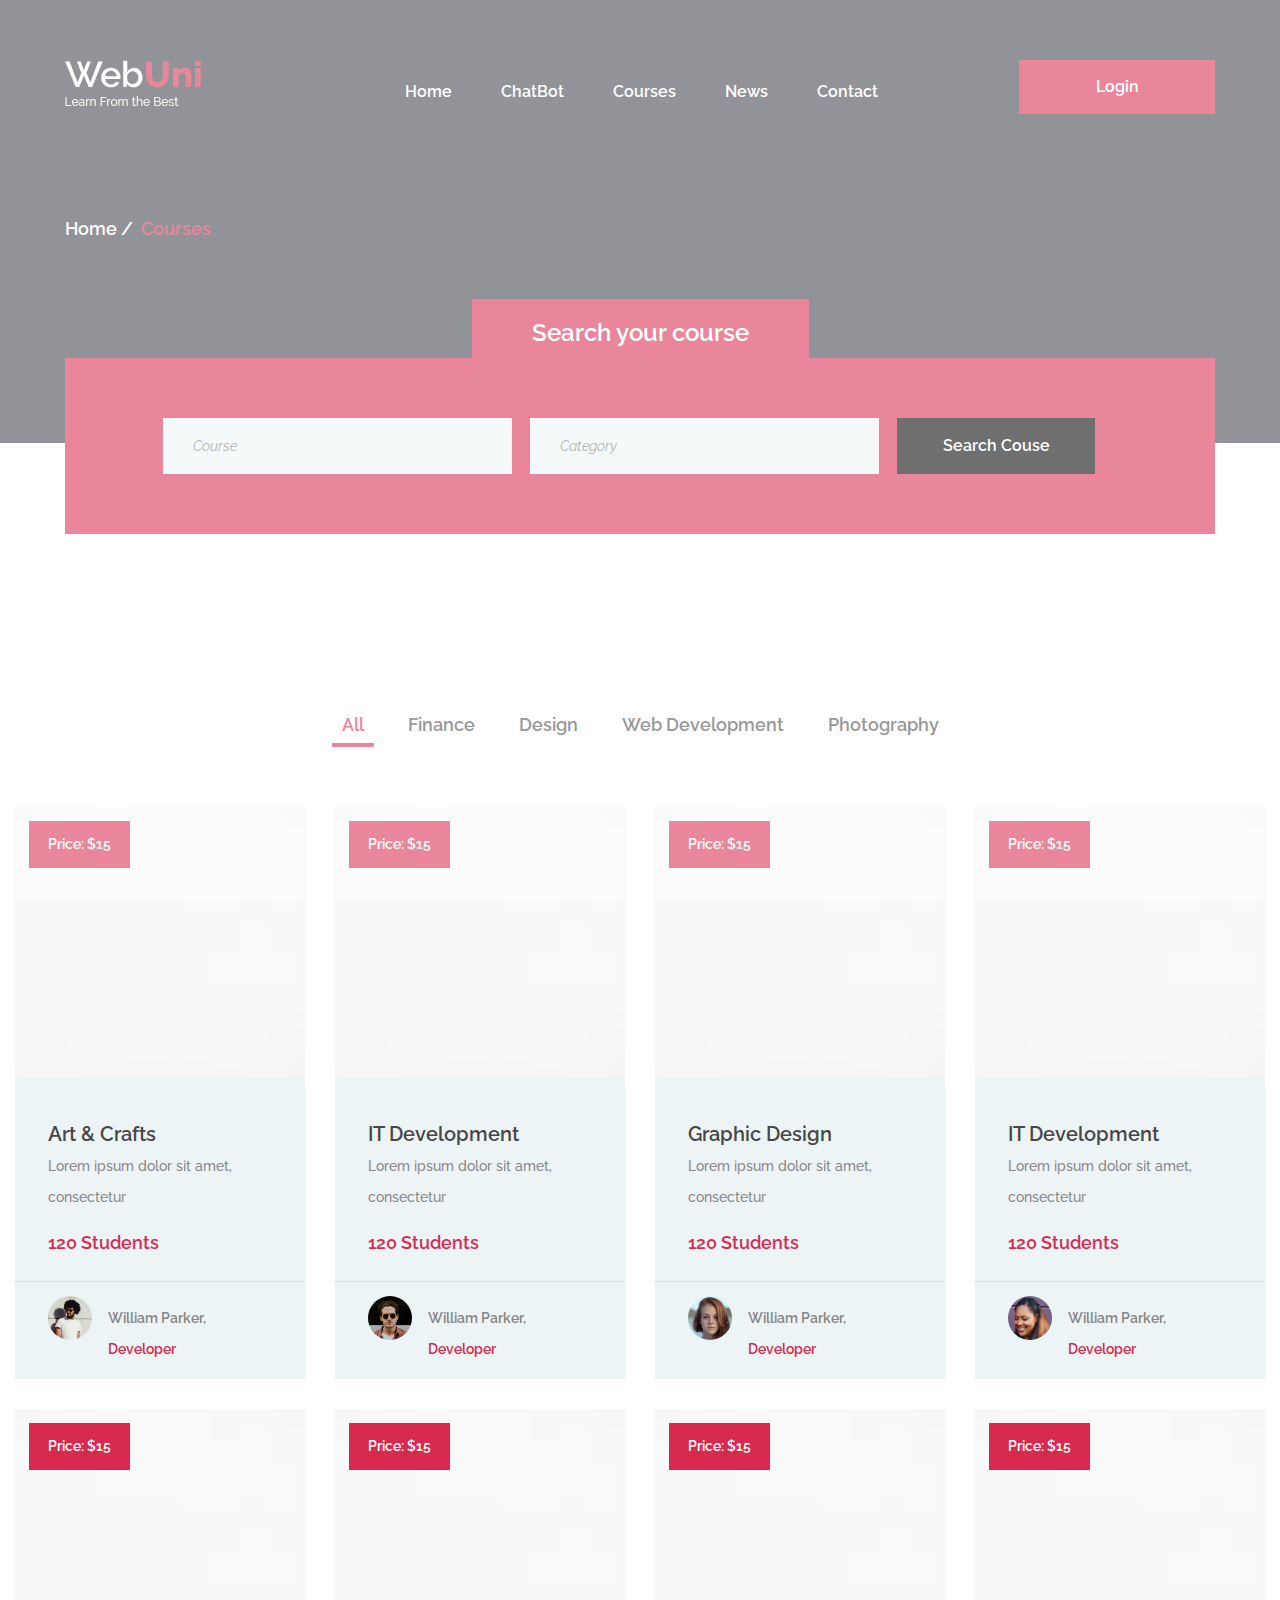
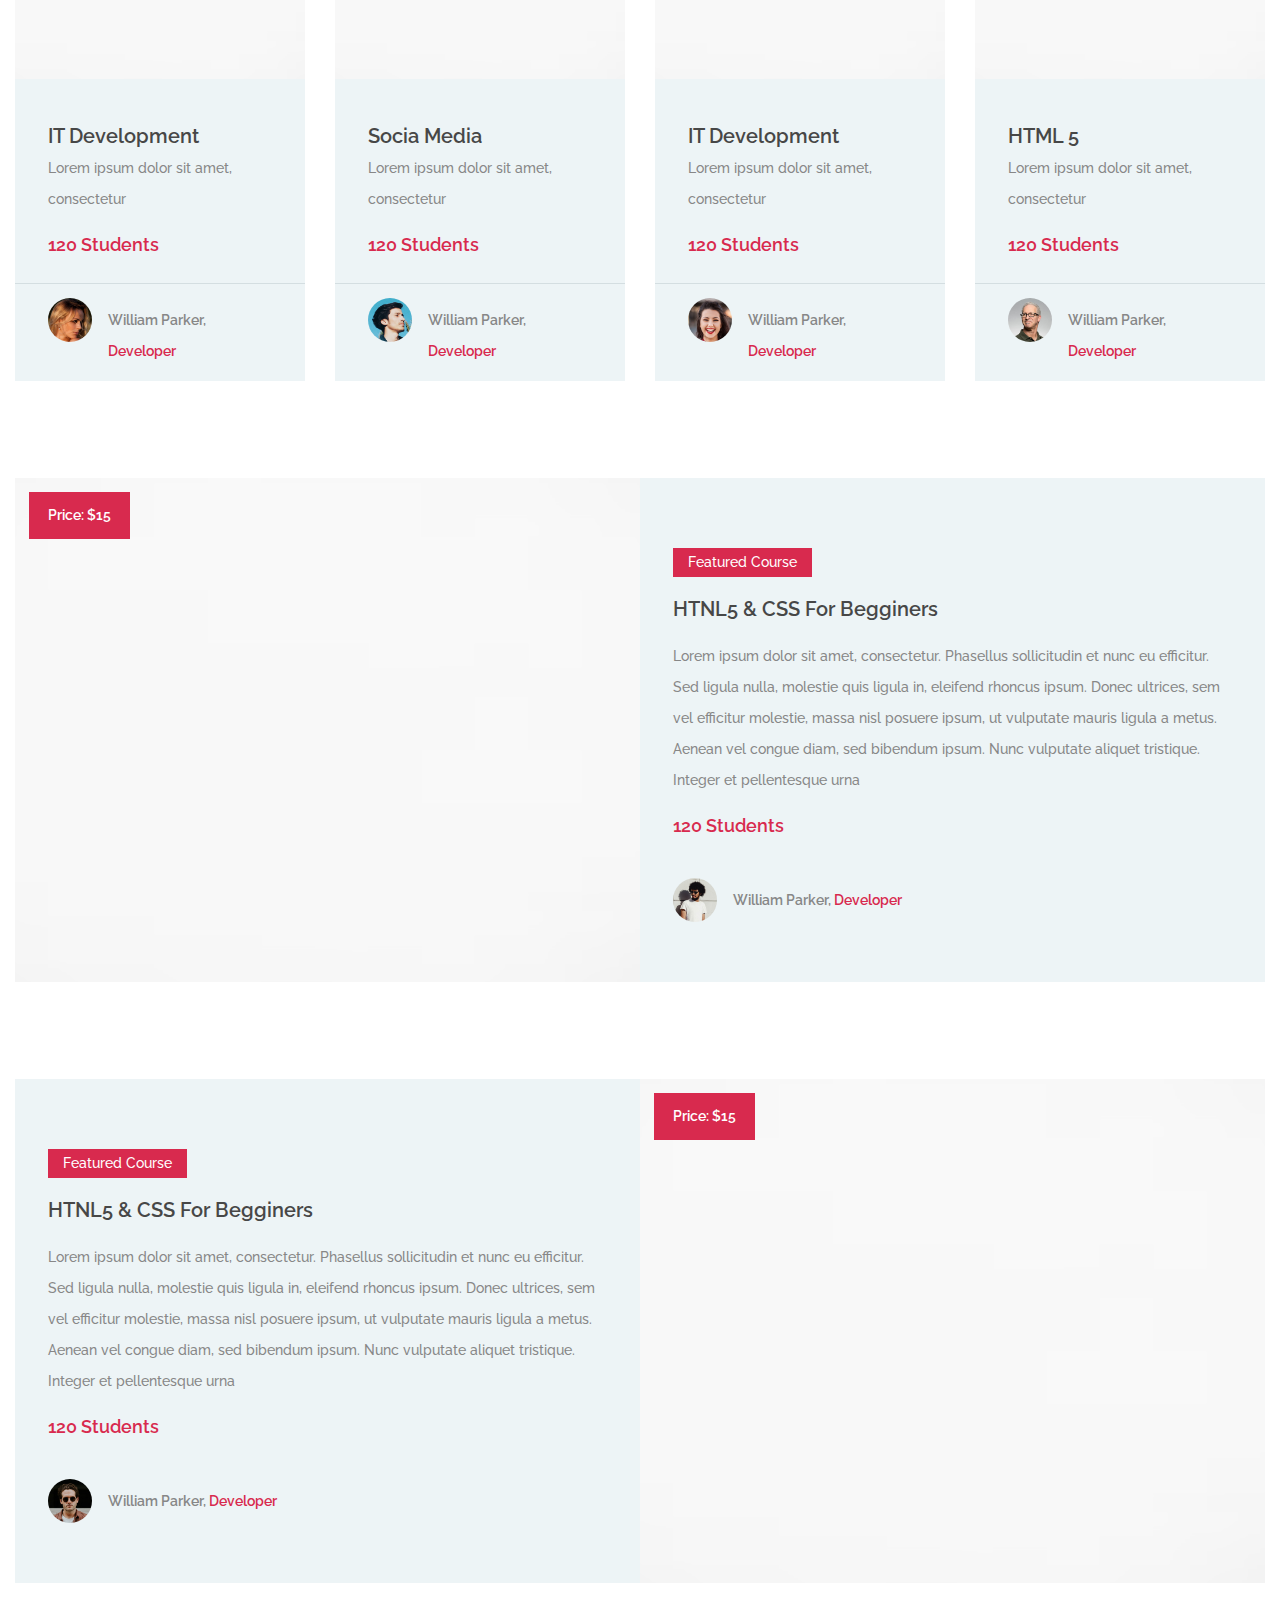
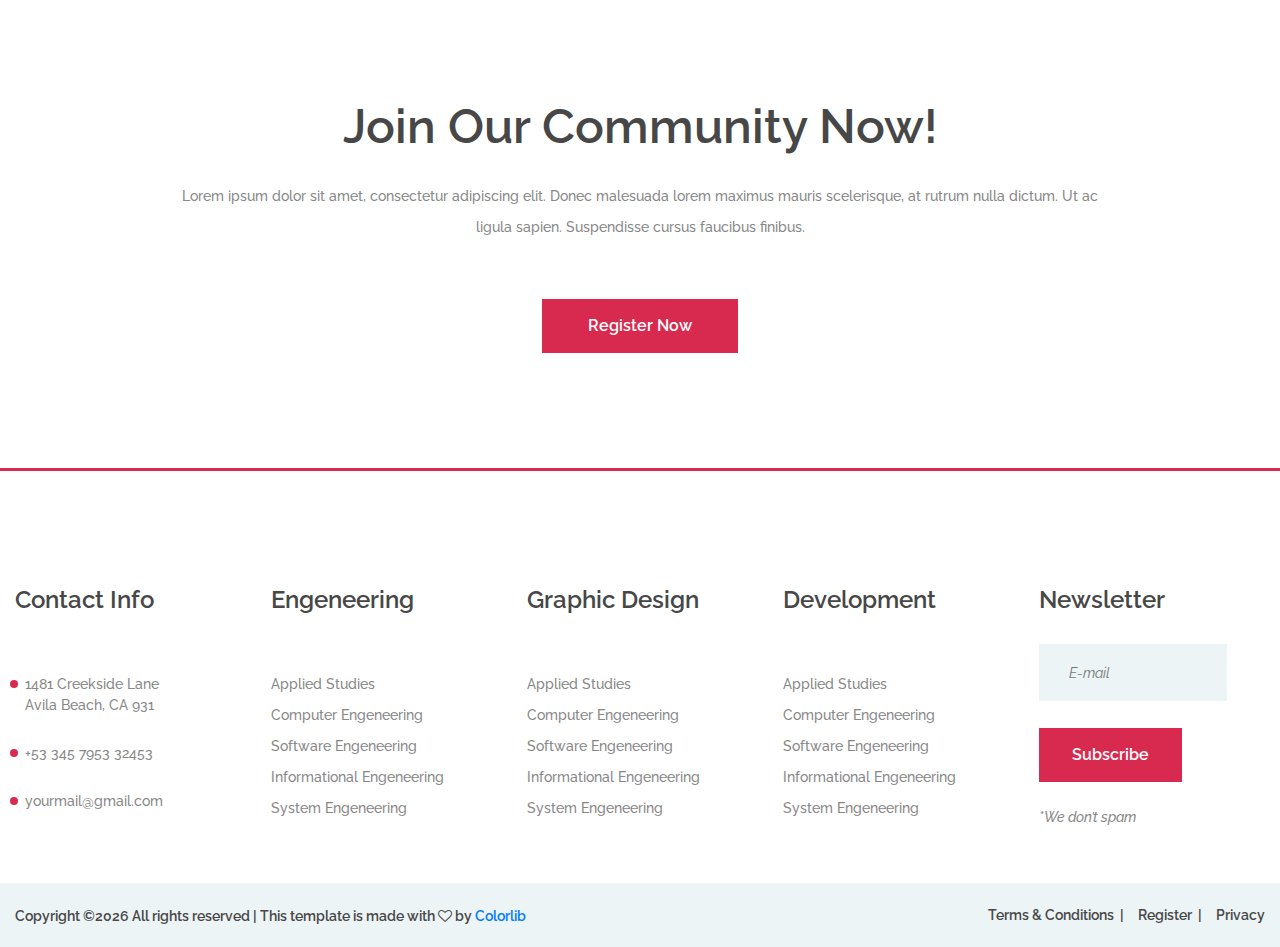
<file: Smart Class room Management/courses.html>
<!DOCTYPE html>
<html lang="en">
<head>
	<title>WebUni - Education Template</title>
	<meta charset="UTF-8">
	<meta name="description" content="WebUni Education Template">
	<meta name="keywords" content="webuni, education, creative, html">
	<meta name="viewport" content="width=device-width, initial-scale=1.0">
	<!-- Favicon -->   
	<link href="img/favicon.ico" rel="shortcut icon"/>

	<!-- Google Fonts -->
	<link href="https://fonts.googleapis.com/css?family=Raleway:400,400i,500,500i,600,600i,700,700i,800,800i" rel="stylesheet">

	<!-- Stylesheets -->
	<link rel="stylesheet" href="css/bootstrap.min.css"/>
	<link rel="stylesheet" href="css/font-awesome.min.css"/>
	<link rel="stylesheet" href="css/owl.carousel.css"/>
	<link rel="stylesheet" href="css/style.css"/>


	<!--[if lt IE 9]>
	  <script src="https://oss.maxcdn.com/html5shiv/3.7.2/html5shiv.min.js"></script>
	  <script src="https://oss.maxcdn.com/respond/1.4.2/respond.min.js"></script>
	<![endif]-->

</head>
<body>
	<!-- Page Preloder -->
	<div id="preloder">
		<div class="loader"></div>
	</div>

	<!-- Header section -->
	<header class="header-section">
		<div class="container">
			<div class="row">
				<div class="col-lg-3 col-md-3">
					<div class="site-logo">
						<img src="img/logo.png" alt="">
					</div>
					<div class="nav-switch">
						<i class="fa fa-bars"></i>
					</div>
				</div>
				<div class="col-lg-9 col-md-9">
					<a href="" class="site-btn header-btn">Login</a>
					<nav class="main-menu">
						<ul>
							<li><a href="index.html">Home</a></li>
							<li><a href="ChatBot.html">ChatBot</a></li> 
							<li><a href="courses.html">Courses</a></li>
							<li><a href="blog.html">News</a></li>
							<li><a href="contact.html">Contact</a></li>
						</ul>
					</nav>
				</div>
			</div>
		</div>
	</header>
	<!-- Header section end -->


	<!-- Page info -->
	<div class="page-info-section set-bg" data-setbg="img/page-bg/1.jpg">
		<div class="container">
			<div class="site-breadcrumb">
				<a href="#">Home</a>
				<span>Courses</span>
			</div>
		</div>
	</div>
	<!-- Page info end -->


	<!-- search section -->
	<section class="search-section ss-other-page">
		<div class="container">
			<div class="search-warp">
				<div class="section-title text-white">
					<h2><span>Search your course</span></h2>
				</div>
				<div class="row">
					<div class="col-lg-10 offset-lg-1">
						<!-- search form -->
						<form class="course-search-form">
							<input type="text" placeholder="Course">
							<input type="text" class="last-m" placeholder="Category">
							<button class="site-btn btn-dark">Search Couse</button>
						</form>
					</div>
				</div>
			</div>
		</div>
	</section>
	<!-- search section end -->


	<!-- course section -->
	<section class="course-section spad pb-0">
		<div class="course-warp">
			<ul class="course-filter controls">
				<li class="control active" data-filter="all">All</li>
				<li class="control" data-filter=".finance">Finance</li>
				<li class="control" data-filter=".design">Design</li>
				<li class="control" data-filter=".web">Web Development</li>
				<li class="control" data-filter=".photo">Photography</li>
			</ul>                                       
			<div class="row course-items-area">
				<!-- course -->
				<div class="mix col-lg-3 col-md-4 col-sm-6 finance">
					<div class="course-item">
						<div class="course-thumb set-bg" data-setbg="img/courses/1.jpg">
							<div class="price">Price: $15</div>
						</div>
						<div class="course-info">
							<div class="course-text">
								<h5>Art & Crafts</h5>
								<p>Lorem ipsum dolor sit amet, consectetur</p>
								<div class="students">120 Students</div>
							</div>
							<div class="course-author">
								<div class="ca-pic set-bg" data-setbg="img/authors/1.jpg"></div>
								<p>William Parker, <span>Developer</span></p>
							</div>
						</div>
					</div>
				</div>
				<!-- course -->
				<div class="mix col-lg-3 col-md-4 col-sm-6 design">
					<div class="course-item">
						<div class="course-thumb set-bg" data-setbg="img/courses/2.jpg">
							<div class="price">Price: $15</div>
						</div>
						<div class="course-info">
							<div class="course-text">
								<h5>IT Development</h5>
								<p>Lorem ipsum dolor sit amet, consectetur</p>
								<div class="students">120 Students</div>
							</div>
							<div class="course-author">
								<div class="ca-pic set-bg" data-setbg="img/authors/2.jpg"></div>
								<p>William Parker, <span>Developer</span></p>
							</div>
						</div>
					</div>
				</div>
				<!-- course -->
				<div class="mix col-lg-3 col-md-4 col-sm-6 web">
					<div class="course-item">
						<div class="course-thumb set-bg" data-setbg="img/courses/3.jpg">
							<div class="price">Price: $15</div>
						</div>
						<div class="course-info">
							<div class="course-text">
								<h5>Graphic Design</h5>
								<p>Lorem ipsum dolor sit amet, consectetur</p>
								<div class="students">120 Students</div>
							</div>
							<div class="course-author">
								<div class="ca-pic set-bg" data-setbg="img/authors/3.jpg"></div>
								<p>William Parker, <span>Developer</span></p>
							</div>
						</div>
					</div>
				</div>
				<!-- course -->
				<div class="mix col-lg-3 col-md-4 col-sm-6 photo">
					<div class="course-item">
						<div class="course-thumb set-bg" data-setbg="img/courses/4.jpg">
							<div class="price">Price: $15</div>
						</div>
						<div class="course-info">
							<div class="course-text">
								<h5>IT Development</h5>
								<p>Lorem ipsum dolor sit amet, consectetur</p>
								<div class="students">120 Students</div>
							</div>
							<div class="course-author">
								<div class="ca-pic set-bg" data-setbg="img/authors/4.jpg"></div>
								<p>William Parker, <span>Developer</span></p>
							</div>
						</div>
					</div>
				</div>
				<!-- course -->
				<div class="mix col-lg-3 col-md-4 col-sm-6 finance">
					<div class="course-item">
						<div class="course-thumb set-bg" data-setbg="img/courses/5.jpg">
							<div class="price">Price: $15</div>
						</div>
						<div class="course-info">
							<div class="course-text">
								<h5>IT Development</h5>
								<p>Lorem ipsum dolor sit amet, consectetur</p>
								<div class="students">120 Students</div>
							</div>
							<div class="course-author">
								<div class="ca-pic set-bg" data-setbg="img/authors/5.jpg"></div>
								<p>William Parker, <span>Developer</span></p>
							</div>
						</div>
					</div>
				</div>
				<!-- course -->
				<div class="mix col-lg-3 col-md-4 col-sm-6 design">
					<div class="course-item">
						<div class="course-thumb set-bg" data-setbg="img/courses/6.jpg">
							<div class="price">Price: $15</div>
						</div>
						<div class="course-info">
							<div class="course-text">
								<h5>Socia Media</h5>
								<p>Lorem ipsum dolor sit amet, consectetur</p>
								<div class="students">120 Students</div>
							</div>
							<div class="course-author">
								<div class="ca-pic set-bg" data-setbg="img/authors/6.jpg"></div>
								<p>William Parker, <span>Developer</span></p>
							</div>
						</div>
					</div>
				</div>
				<!-- course -->
				<div class="mix col-lg-3 col-md-4 col-sm-6 web">
					<div class="course-item">
						<div class="course-thumb set-bg" data-setbg="img/courses/7.jpg">
							<div class="price">Price: $15</div>
						</div>
						<div class="course-info">
							<div class="course-text">
								<h5>IT Development</h5>
								<p>Lorem ipsum dolor sit amet, consectetur</p>
								<div class="students">120 Students</div>
							</div>
							<div class="course-author">
								<div class="ca-pic set-bg" data-setbg="img/authors/7.jpg"></div>
								<p>William Parker, <span>Developer</span></p>
							</div>
						</div>
					</div>
				</div>
				<!-- course -->
				<div class="mix col-lg-3 col-md-4 col-sm-6 photo">
					<div class="course-item">
						<div class="course-thumb set-bg" data-setbg="img/courses/8.jpg">
							<div class="price">Price: $15</div>
						</div>
						<div class="course-info">
							<div class="course-text">
								<h5>HTML 5</h5>
								<p>Lorem ipsum dolor sit amet, consectetur</p>
								<div class="students">120 Students</div>
							</div>
							<div class="course-author">
								<div class="ca-pic set-bg" data-setbg="img/authors/8.jpg"></div>
								<p>William Parker, <span>Developer</span></p>
							</div>
						</div>
					</div>
				</div>
			</div>
			<div class="featured-courses">
				<div class="featured-course course-item">
					<div class="course-thumb set-bg" data-setbg="img/courses/f-1.jpg">
						<div class="price">Price: $15</div>
					</div>
					<div class="row">
						<div class="col-lg-6 offset-lg-6 pl-0">
							<div class="course-info">
								<div class="course-text">
									<div class="fet-note">Featured Course</div>
									<h5>HTNL5 & CSS For Begginers</h5>
									<p>Lorem ipsum dolor sit amet, consectetur. Phasellus sollicitudin et nunc eu efficitur. Sed ligula nulla, molestie quis ligula in, eleifend rhoncus ipsum. Donec ultrices, sem vel efficitur molestie, massa nisl posuere ipsum, ut vulputate mauris ligula a metus. Aenean vel congue diam, sed bibendum ipsum. Nunc vulputate aliquet tristique. Integer et pellentesque urna</p>
									<div class="students">120 Students</div>
								</div>
								<div class="course-author">
									<div class="ca-pic set-bg" data-setbg="img/authors/1.jpg"></div>
									<p>William Parker, <span>Developer</span></p>
								</div>
							</div>
						</div>
					</div>
				</div>
				<div class="featured-course course-item">
					<div class="course-thumb set-bg" data-setbg="img/courses/f-2.jpg">
						<div class="price">Price: $15</div>
					</div>
					<div class="row">
						<div class="col-lg-6 pr-0">
							<div class="course-info">
								<div class="course-text">
									<div class="fet-note">Featured Course</div>
									<h5>HTNL5 & CSS For Begginers</h5>
									<p>Lorem ipsum dolor sit amet, consectetur. Phasellus sollicitudin et nunc eu efficitur. Sed ligula nulla, molestie quis ligula in, eleifend rhoncus ipsum. Donec ultrices, sem vel efficitur molestie, massa nisl posuere ipsum, ut vulputate mauris ligula a metus. Aenean vel congue diam, sed bibendum ipsum. Nunc vulputate aliquet tristique. Integer et pellentesque urna</p>
									<div class="students">120 Students</div>
								</div>
								<div class="course-author">
									<div class="ca-pic set-bg" data-setbg="img/authors/2.jpg"></div>
									<p>William Parker, <span>Developer</span></p>
								</div>
							</div>
						</div>
					</div>
				</div>
			</div>
		</div>
	</section>
	<!-- course section end -->


	<!-- banner section -->
	<section class="banner-section spad">
		<div class="container">
			<div class="section-title mb-0 pb-2">
				<h2>Join Our Community Now!</h2>
				<p>Lorem ipsum dolor sit amet, consectetur adipiscing elit. Donec malesuada lorem maximus mauris scelerisque, at rutrum nulla dictum. Ut ac ligula sapien. Suspendisse cursus faucibus finibus.</p>
			</div>
			<div class="text-center pt-5">
				<a href="#" class="site-btn">Register Now</a>
			</div>
		</div>
	</section>
	<!-- banner section end -->


	<!-- footer section -->
	<footer class="footer-section spad pb-0">
		<div class="footer-top">
			<div class="footer-warp">
				<div class="row">
					<div class="widget-item">
						<h4>Contact Info</h4>
						<ul class="contact-list">
							<li>1481 Creekside Lane <br>Avila Beach, CA 931</li>
							<li>+53 345 7953 32453</li>
							<li>yourmail@gmail.com</li>
						</ul>
					</div>
					<div class="widget-item">
						<h4>Engeneering</h4>
						<ul>
							<li><a href="">Applied Studies</a></li>
							<li><a href="">Computer Engeneering</a></li>
							<li><a href="">Software Engeneering</a></li>
							<li><a href="">Informational Engeneering</a></li>
							<li><a href="">System Engeneering</a></li>
						</ul>
					</div>
					<div class="widget-item">
						<h4>Graphic Design</h4>
						<ul>
							<li><a href="">Applied Studies</a></li>
							<li><a href="">Computer Engeneering</a></li>
							<li><a href="">Software Engeneering</a></li>
							<li><a href="">Informational Engeneering</a></li>
							<li><a href="">System Engeneering</a></li>
						</ul>
					</div>
					<div class="widget-item">
						<h4>Development</h4>
						<ul>
							<li><a href="">Applied Studies</a></li>
							<li><a href="">Computer Engeneering</a></li>
							<li><a href="">Software Engeneering</a></li>
							<li><a href="">Informational Engeneering</a></li>
							<li><a href="">System Engeneering</a></li>
						</ul>
					</div>
					<div class="widget-item">
						<h4>Newsletter</h4>
						<form class="footer-newslatter">
							<input type="email" placeholder="E-mail">
							<button class="site-btn">Subscribe</button>
							<p>*We don’t spam</p>
						</form>
					</div>
				</div>
			</div>
		</div>
		<div class="footer-bottom">
			<div class="footer-warp">
				<ul class="footer-menu">
					<li><a href="#">Terms & Conditions</a></li>
					<li><a href="#">Register</a></li>
					<li><a href="#">Privacy</a></li>
				</ul>
				<div class="copyright"><!-- Link back to Colorlib can't be removed. Template is licensed under CC BY 3.0. -->
Copyright &copy;<script>document.write(new Date().getFullYear());</script> All rights reserved | This template is made with <i class="fa fa-heart-o" aria-hidden="true"></i> by <a href="https://colorlib.com" target="_blank">Colorlib</a>
<!-- Link back to Colorlib can't be removed. Template is licensed under CC BY 3.0. --></div>
			</div>
		</div>
	</footer> 
	<!-- footer section end -->


	<!--====== Javascripts & Jquery ======-->
	<script src="js/jquery-3.2.1.min.js"></script>
	<script src="js/bootstrap.min.js"></script>
	<script src="js/mixitup.min.js"></script>
	<script src="js/circle-progress.min.js"></script>
	<script src="js/owl.carousel.min.js"></script>
	<script src="js/main.js"></script>
</body>
</html>
</file>
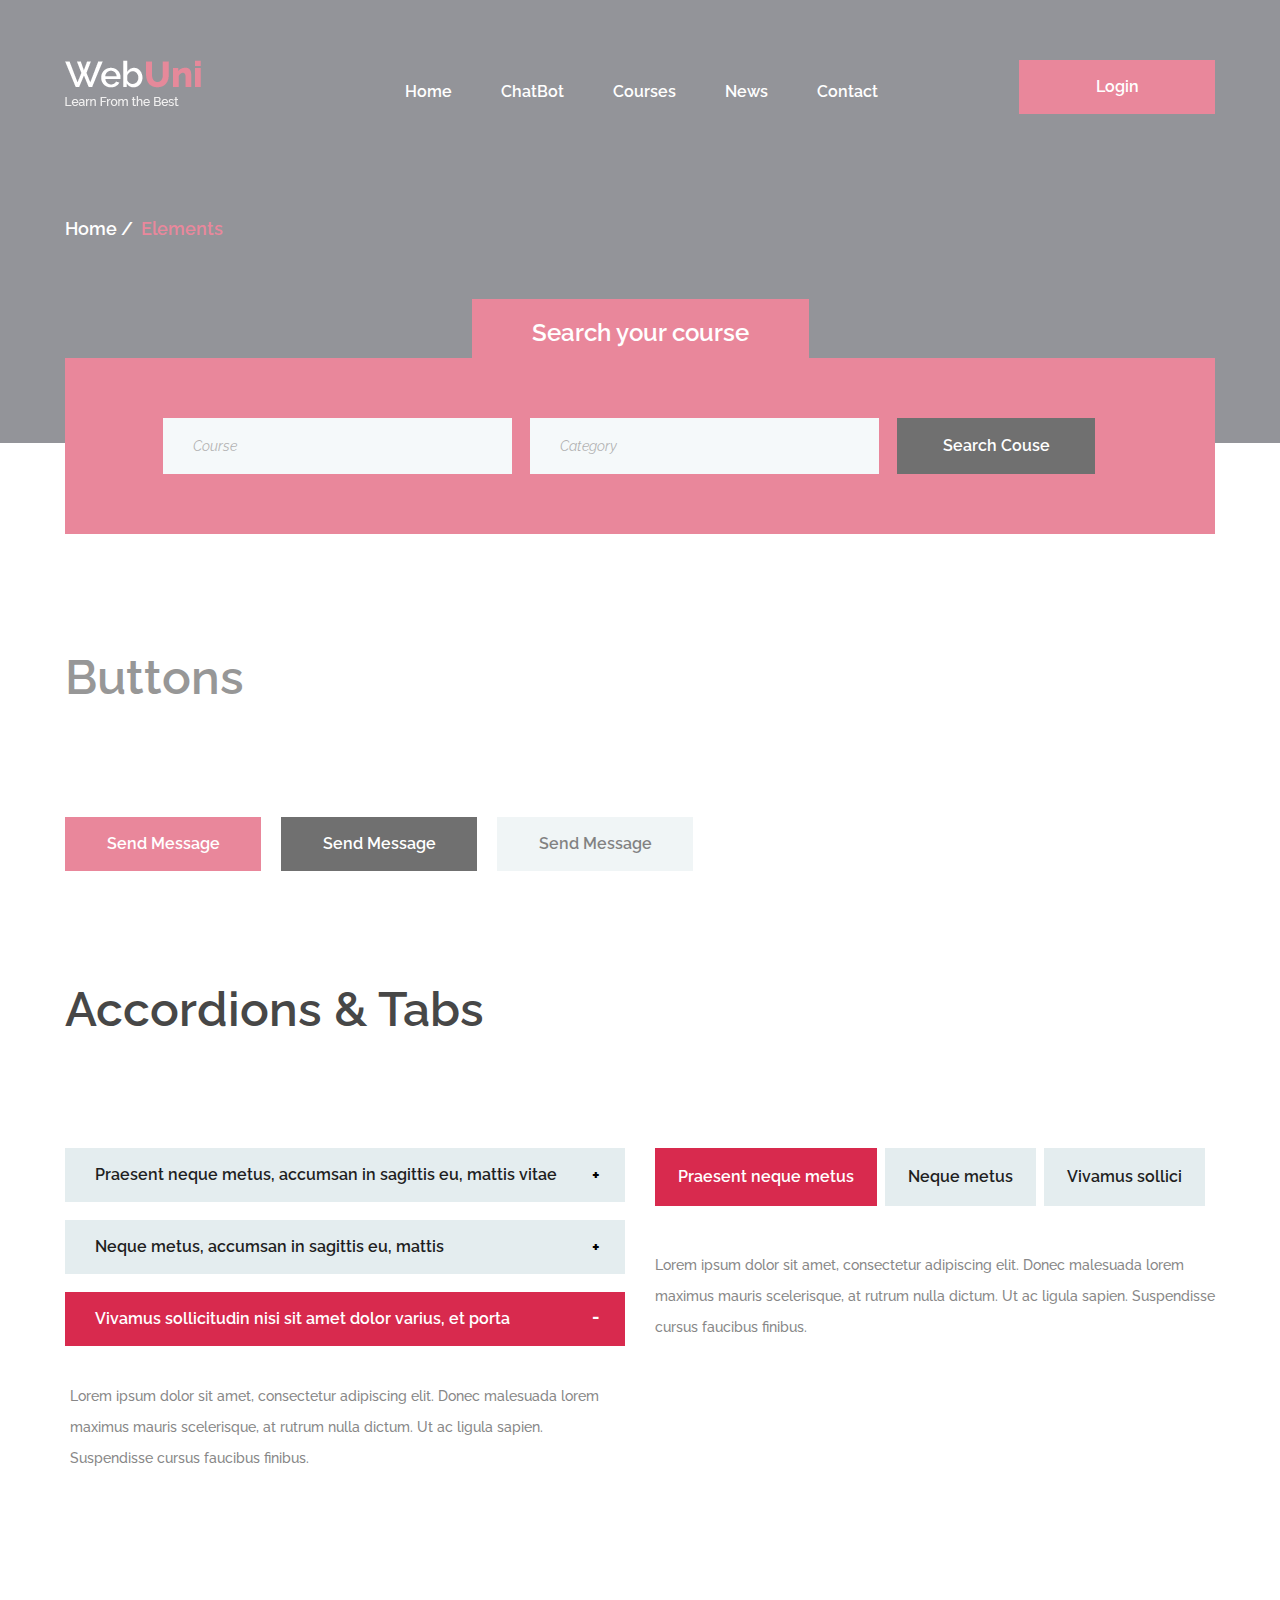
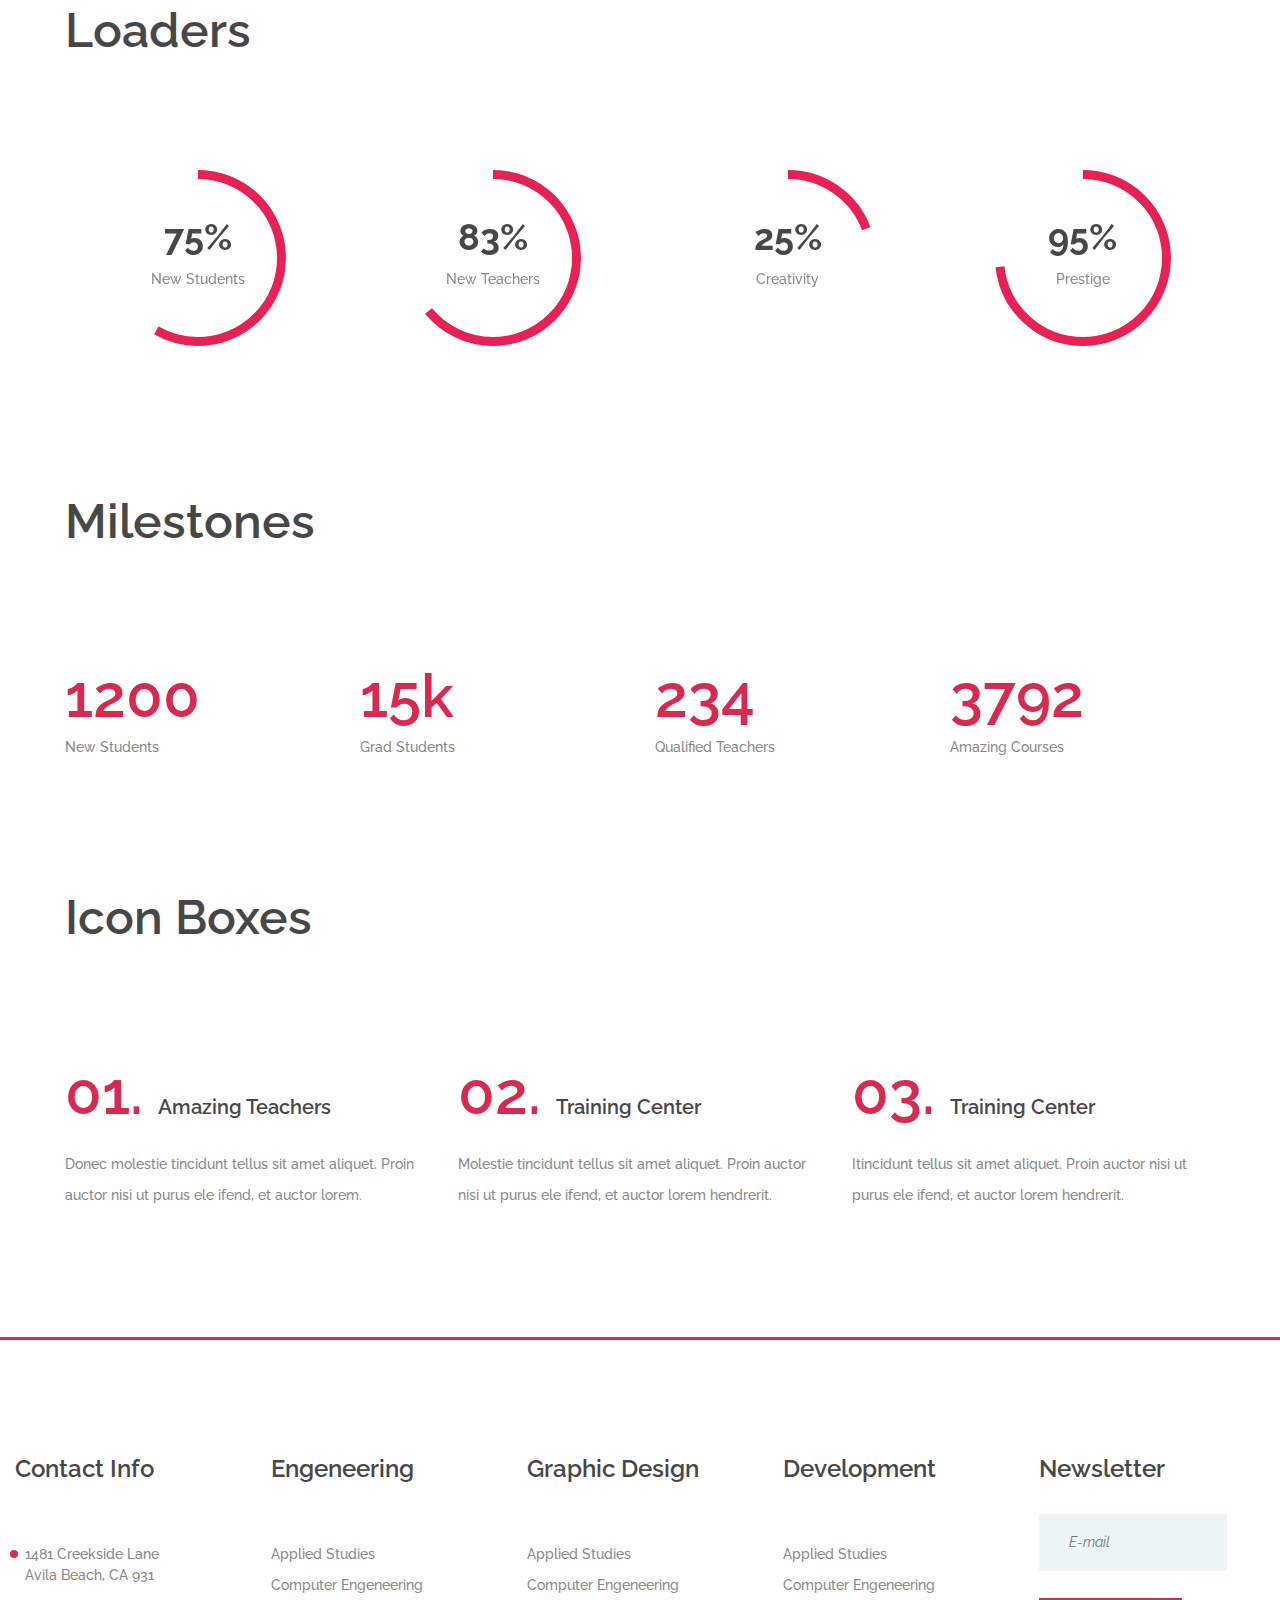
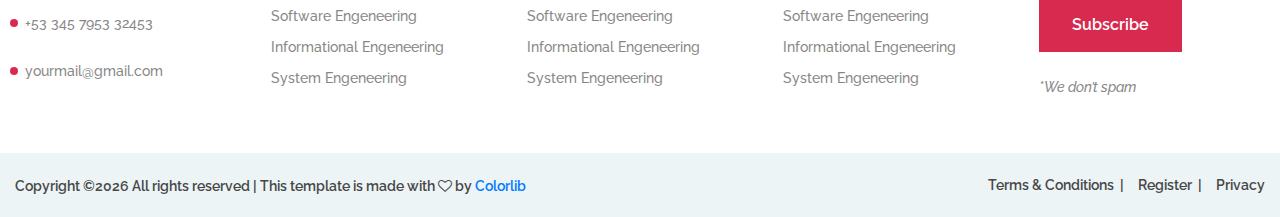
<file: Smart Class room Management/elements.html>
<!DOCTYPE html>
<html lang="en">
<head>
	<title>WebUni - Education Template</title>
	<meta charset="UTF-8">
	<meta name="description" content="WebUni Education Template">
	<meta name="keywords" content="webuni, education, creative, html">
	<meta name="viewport" content="width=device-width, initial-scale=1.0">
	<!-- Favicon -->   
	<link href="img/favicon.ico" rel="shortcut icon"/>

	<!-- Google Fonts -->
	<link href="https://fonts.googleapis.com/css?family=Raleway:400,400i,500,500i,600,600i,700,700i,800,800i" rel="stylesheet">

	<!-- Stylesheets -->
	<link rel="stylesheet" href="css/bootstrap.min.css"/>
	<link rel="stylesheet" href="css/font-awesome.min.css"/>
	<link rel="stylesheet" href="css/owl.carousel.css"/>
	<link rel="stylesheet" href="css/style.css"/>


	<!--[if lt IE 9]>
	  <script src="https://oss.maxcdn.com/html5shiv/3.7.2/html5shiv.min.js"></script>
	  <script src="https://oss.maxcdn.com/respond/1.4.2/respond.min.js"></script>
	<![endif]-->

</head>
<body>
	<!-- Page Preloder -->
	<div id="preloder">
		<div class="loader"></div>
	</div>

	<!-- Header section -->
	<header class="header-section">
		<div class="container">
			<div class="row">
				<div class="col-lg-3 col-md-3">
					<div class="site-logo">
						<img src="img/logo.png" alt="">
					</div>
					<div class="nav-switch">
						<i class="fa fa-bars"></i>
					</div>
				</div>
				<div class="col-lg-9 col-md-9">
					<a href="" class="site-btn header-btn">Login</a>
					<nav class="main-menu">
						<ul>
							<li><a href="index.html">Home</a></li>
							<li><a href="ChatBot.html">ChatBot</a></li> 
							<li><a href="courses.html">Courses</a></li>
							<li><a href="blog.html">News</a></li>
							<li><a href="contact.html">Contact</a></li>
						</ul>
					</nav>
				</div>
			</div>
		</div>
	</header>
	<!-- Header section end -->


	<!-- Page info -->
	<div class="page-info-section set-bg" data-setbg="img/page-bg/5.jpg">
		<div class="container">
			<div class="site-breadcrumb">
				<a href="#">Home</a>
				<span>Elements</span>
			</div>
		</div>
	</div>
	<!-- Page info end -->


	<!-- search section -->
	<section class="search-section ss-other-page">
		<div class="container">
			<div class="search-warp">
				<div class="section-title text-white">
					<h2><span>Search your course</span></h2>
				</div>
				<div class="row">
					<div class="col-lg-10 offset-lg-1">
						<!-- search form -->
						<form class="course-search-form">
							<input type="text" placeholder="Course">
							<input type="text" class="last-m" placeholder="Category">
							<button class="site-btn btn-dark">Search Couse</button>
						</form>
					</div>
				</div>
			</div>
		</div>
	</section>
	<!-- search section end -->


	<!-- Page -->
	<section class="elements-page spad pb-0">
		<div class="container">
			<div class="element">
				<h2 class="e-title">Buttons</h2>
				<a href="#" class="site-btn mr-3 mb-3 mb-md-0">Send Message</a>
				<a href="#" class="site-btn btn-dark mr-3 mb-3 mb-md-0">Send Message</a>
				<a href="#" class="site-btn btn-fade">Send Message</a>
			</div>
			<!-- Element -->
			<div class="element">
				<h2 class="e-title">Accordions & Tabs</h2>
				<div class="row">
					<div class="col-lg-6 mb-4 mb-lg-0">
						<!-- Accordions -->
						<div id="accordion" class="accordion-area">
							<div class="panel">
								<div class="panel-header" id="headingOne">
									<button class="panel-link" data-toggle="collapse" data-target="#collapse1" aria-expanded="false" aria-controls="collapse1">Praesent neque metus, accumsan in sagittis eu, mattis vitae</button>
								</div>
								<div id="collapse1" class="collapse" aria-labelledby="headingOne" data-parent="#accordion">
									<div class="panel-body">
										<p>Lorem ipsum dolor sit amet, consectetur adipiscing elit. Donec malesuada lorem maximus mauris scelerisque, at rutrum nulla dictum. Ut ac ligula sapien. Suspendisse cursus faucibus finibus.</p>
									</div>
								</div>
							</div>
							<div class="panel">
								<div class="panel-header" id="headingTwo">
									<button class="panel-link" data-toggle="collapse" data-target="#collapse2" aria-expanded="false" aria-controls="collapse2">Neque metus, accumsan in sagittis eu, mattis</button>
								</div>
								<div id="collapse2" class="collapse" aria-labelledby="headingTwo" data-parent="#accordion">
									<div class="panel-body">
										<p>Lorem ipsum dolor sit amet, consectetur adipiscing elit. Donec malesuada lorem maximus mauris scelerisque, at rutrum nulla dictum. Ut ac ligula sapien. Suspendisse cursus faucibus finibus.</p>
									</div>
								</div>
							</div>
							<div class="panel">
								<div class="panel-header active" id="headingThree">
									<button class="panel-link active" data-toggle="collapse" data-target="#collapse3" aria-expanded="true" aria-controls="collapse3">Vivamus sollicitudin nisi sit amet dolor varius, et porta</button>
								</div>
								<div id="collapse3" class="collapse show" aria-labelledby="headingThree" data-parent="#accordion">
									<div class="panel-body">
										<p>Lorem ipsum dolor sit amet, consectetur adipiscing elit. Donec malesuada lorem maximus mauris scelerisque, at rutrum nulla dictum. Ut ac ligula sapien. Suspendisse cursus faucibus finibus.</p>
									</div>
								</div>
							</div>
						</div>
					</div>
					<div class="col-lg-6">
						<!-- Tabs -->
						<div class="tab-element">
							<ul class="nav nav-tabs" id="myTab" role="tablist">
								<li class="nav-item">
									<a class="nav-link active" id="1-tab" data-toggle="tab" href="#tab-1" role="tab" aria-controls="tab-1" aria-selected="true">Praesent neque metus</a>
								</li>
								<li class="nav-item">
									<a class="nav-link" id="2-tab" data-toggle="tab" href="#tab-2" role="tab" aria-controls="tab-2" aria-selected="false">Neque metus</a>
								</li>
								<li class="nav-item">
									<a class="nav-link" id="3-tab" data-toggle="tab" href="#tab-3" role="tab" aria-controls="tab-3" aria-selected="false">Vivamus sollici</a>
								</li>
							</ul>
							<div class="tab-content" id="myTabContent">
								<!-- single tab content -->
								<div class="tab-pane fade show active" id="tab-1" role="tabpanel" aria-labelledby="tab-1">
									<p>Lorem ipsum dolor sit amet, consectetur adipiscing elit. Donec malesuada lorem maximus mauris scelerisque, at rutrum nulla dictum. Ut ac ligula sapien. Suspendisse cursus faucibus finibus.</p>
								</div>
								<div class="tab-pane fade" id="tab-2" role="tabpanel" aria-labelledby="tab-2">
									<p>Lorem ipsum dolor sit amet, consectetur adipiscing elit. Donec malesuada lorem maximus mauris scelerisque, at rutrum nulla dictum. Ut ac ligula sapien. Suspendisse cursus faucibus finibus.</p>
								</div>
								<div class="tab-pane fade" id="tab-3" role="tabpanel" aria-labelledby="tab-3">
									<p>Lorem ipsum dolor sit amet, consectetur adipiscing elit. Donec malesuada lorem maximus mauris scelerisque, at rutrum nulla dictum. Ut ac ligula sapien. Suspendisse cursus faucibus finibus.</p>
								</div>
							</div>
						</div>
					</div>
				</div>
			</div>
			<!-- Element -->
			<div class="element">
				<h2 class="e-title">Loaders</h2>
				<div class="row">
					<div class="col-lg-3 col-sm-6 cp-item">
						<div class="circle-progress" data-cpid="id-1" data-cpvalue="75" data-cpcolor="#e82154" data-cptitle="New Students"></div>
					</div>
					<div class="col-lg-3 col-sm-6 cp-item">
						<div class="circle-progress" data-cpid="id-2" data-cpvalue="83" data-cpcolor="#e82154" data-cptitle="New Teachers"></div>
					</div>
					<div class="col-lg-3 col-sm-6 cp-item">
						<div class="circle-progress" data-cpid="id-3" data-cpvalue="25" data-cpcolor="#e82154" data-cptitle="Creativity"></div>
					</div>
					<div class="col-lg-3 col-sm-6 cp-item">
						<div class="circle-progress" data-cpid="id-4" data-cpvalue="95" data-cpcolor="#e82154" data-cptitle="Prestige"></div>
					</div>
				</div>
			</div>
			<!-- Element -->
			<div class="element">
				<h2 class="e-title">Milestones</h2>
				<div class="row">
					<div class="col-lg-3 col-sm-6 fact-item">
						<h2>1200</h2>
						<p>New Students</p>
					</div>
					<div class="col-lg-3 col-sm-6 fact-item">
						<h2>15k</h2>
						<p>Grad Students</p>
					</div>
					<div class="col-lg-3 col-sm-6 fact-item">
						<h2>234</h2>
						<p>Qualified Teachers</p>
					</div>
					<div class="col-lg-3 col-sm-6 fact-item">
						<h2>3792</h2>
						<p>Amazing Courses</p>
					</div>
				</div>
			</div>
			<!-- Element -->
			<div class="element">
				<h2 class="e-title">Icon Boxes</h2>
				<div class="row">
					<div class="col-lg-4 col-md-6 icon-box">
						<h5><span>01.</span>Amazing Teachers</h5>
						<p>Donec molestie tincidunt tellus sit amet aliquet. Proin auctor nisi ut purus ele ifend, et auctor lorem.</p>
					</div>
					<div class="col-lg-4 col-md-6 icon-box">
						<h5><span>02.</span>Training Center</h5>
						<p>Molestie tincidunt tellus sit amet aliquet. Proin auctor nisi ut purus ele ifend, et auctor lorem hendrerit. </p>
					</div>
					<div class="col-lg-4 col-md-6 icon-box">
						<h5><span>03.</span>Training Center</h5>
						<p>Itincidunt tellus sit amet aliquet. Proin auctor nisi ut purus ele ifend, et auctor lorem hendrerit. </p>
					</div>
				</div>
			</div>
		</div>
	</section>
	<!-- Page end -->


	<!-- footer section -->
	<footer class="footer-section spad pb-0">
		<div class="footer-top">
			<div class="footer-warp">
				<div class="row">
					<div class="widget-item">
						<h4>Contact Info</h4>
						<ul class="contact-list">
							<li>1481 Creekside Lane <br>Avila Beach, CA 931</li>
							<li>+53 345 7953 32453</li>
							<li>yourmail@gmail.com</li>
						</ul>
					</div>
					<div class="widget-item">
						<h4>Engeneering</h4>
						<ul>
							<li><a href="">Applied Studies</a></li>
							<li><a href="">Computer Engeneering</a></li>
							<li><a href="">Software Engeneering</a></li>
							<li><a href="">Informational Engeneering</a></li>
							<li><a href="">System Engeneering</a></li>
						</ul>
					</div>
					<div class="widget-item">
						<h4>Graphic Design</h4>
						<ul>
							<li><a href="">Applied Studies</a></li>
							<li><a href="">Computer Engeneering</a></li>
							<li><a href="">Software Engeneering</a></li>
							<li><a href="">Informational Engeneering</a></li>
							<li><a href="">System Engeneering</a></li>
						</ul>
					</div>
					<div class="widget-item">
						<h4>Development</h4>
						<ul>
							<li><a href="">Applied Studies</a></li>
							<li><a href="">Computer Engeneering</a></li>
							<li><a href="">Software Engeneering</a></li>
							<li><a href="">Informational Engeneering</a></li>
							<li><a href="">System Engeneering</a></li>
						</ul>
					</div>
					<div class="widget-item">
						<h4>Newsletter</h4>
						<form class="footer-newslatter">
							<input type="email" placeholder="E-mail">
							<button class="site-btn">Subscribe</button>
							<p>*We don’t spam</p>
						</form>
					</div>
				</div>
			</div>
		</div>
		<div class="footer-bottom">
			<div class="footer-warp">
				<ul class="footer-menu">
					<li><a href="#">Terms & Conditions</a></li>
					<li><a href="#">Register</a></li>
					<li><a href="#">Privacy</a></li>
				</ul>
				<div class="copyright"><!-- Link back to Colorlib can't be removed. Template is licensed under CC BY 3.0. -->
Copyright &copy;<script>document.write(new Date().getFullYear());</script> All rights reserved | This template is made with <i class="fa fa-heart-o" aria-hidden="true"></i> by <a href="https://colorlib.com" target="_blank">Colorlib</a>
<!-- Link back to Colorlib can't be removed. Template is licensed under CC BY 3.0. --></div>
			</div>
		</div>
	</footer> 
	<!-- footer section end -->


	<!--====== Javascripts & Jquery ======-->
	<script src="js/jquery-3.2.1.min.js"></script>
	<script src="js/bootstrap.min.js"></script>
	<script src="js/mixitup.min.js"></script>
	<script src="js/circle-progress.min.js"></script>
	<script src="js/owl.carousel.min.js"></script>
	<script src="js/main.js"></script>
</body>
</html>
</file>
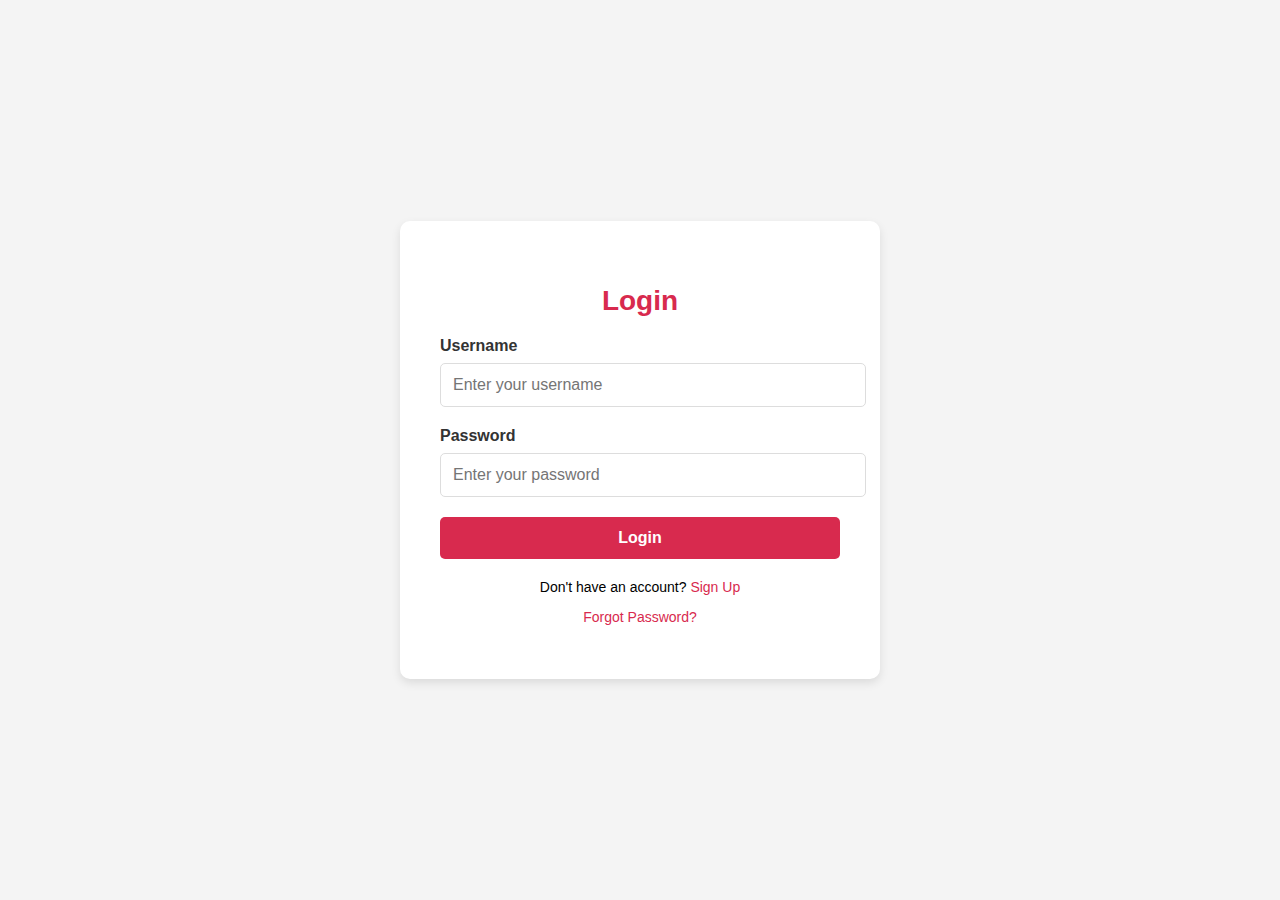
<file: Smart Class room Management/login.html>
<!DOCTYPE html>
<html lang="en">
<head>
    <meta charset="UTF-8">
    <meta name="viewport" content="width=device-width, initial-scale=1.0">
    <title>Login Page</title>
    <style>
        /* Global Styles */
        body {
            font-family: Arial, sans-serif;
            margin: 0;
            padding: 0;
            display: flex;
            justify-content: center;
            align-items: center;
            height: 100vh;
            background-color: #f4f4f4;
        }

        /* Login Container */
        .login-container {
            background-color: #fff;
            padding: 40px;
            border-radius: 10px;
            box-shadow: 0 4px 10px rgba(0, 0, 0, 0.1);
            width: 100%;
            max-width: 400px;
            text-align: center;
        }

        /* Header */
        .login-header h2 {
            color: #d82a4e; /* Red color */
            margin-bottom: 20px;
            font-size: 28px;
        }

        /* Input Fields */
        .input-group {
            margin-bottom: 20px;
            text-align: left;
        }

        .input-group label {
            display: block;
            margin-bottom: 8px;
            color: #333;
            font-weight: 600;
        }

        .input-group input {
            width: 100%;
            padding: 12px;
            border: 1px solid #ddd;
            border-radius: 5px;
            font-size: 16px;
            outline: none;
            transition: border-color 0.3s ease;
        }

        .input-group input:focus {
            border-color: #d82a4e; /* Red color */
        }

        /* Login Button */
        .login-button {
            width: 100%;
            padding: 12px;
            background-color: #d82a4e; /* Red color */
            color: #fff;
            border: none;
            border-radius: 5px;
            font-size: 16px;
            font-weight: 600;
            cursor: pointer;
            transition: background-color 0.3s ease;
        }

        .login-button:hover {
            background-color: #b7223f; /* Darker red on hover */
        }

        /* Error Message */
        .error-message {
            color: #d82a4e;
            margin-top: 10px;
            font-size: 14px;
            display: none;
        }

        /* Footer Links */
        .login-footer {
            margin-top: 20px;
            font-size: 14px;
        }

        .login-footer a {
            color: #d82a4e; /* Red color */
            text-decoration: none;
            transition: color 0.3s ease;
        }

        .login-footer a:hover {
            color: #b7223f; /* Darker red on hover */
        }
    </style>
</head>
<body>
    <div class="login-container">
        <!-- Header -->
        <div class="login-header">
            <h2>Login</h2>
        </div>

        <!-- Login Form -->
        <form id="loginForm">
            <!-- Username/Email Field -->
            <div class="input-group">
                <label for="username">Username</label>
                <input type="text" id="username" name="username" placeholder="Enter your username" required>
            </div>

            <!-- Password Field -->
            <div class="input-group">
                <label for="password">Password</label>
                <input type="password" id="password" name="password" placeholder="Enter your password" required>
            </div>

            <!-- Error Message -->
            <div class="error-message" id="errorMessage">
                Invalid username or password. Please try again.
            </div>

            <!-- Login Button -->
            <button type="submit" class="login-button">Login</button>
        </form>

        <!-- Footer Links -->
        <div class="login-footer">
            <p>Don't have an account? <a href="#">Sign Up</a></p>
            <p><a href="#">Forgot Password?</a></p>
        </div>
    </div>

    <script>
        // JavaScript for Form Validation and Redirection
        document.getElementById('loginForm').addEventListener('submit', function (event) {
            event.preventDefault(); // Prevent form submission

            // Get input values
            const username = document.getElementById('username').value;
            const password = document.getElementById('password').value;

            // Check if username and password are correct
            if (username === 'Nethaji V L' && password === '2005') {
                // Redirect to index.html
                window.location.href = 'index.html';
            } else {
                // Show error message
                document.getElementById('errorMessage').style.display = 'block';
            }
        });
    </script>
</body>
</html>
</file>
<file: Smart Class room Management/css/style.css>
/* =================================
------------------------------------
  WebUni - Education Template
  Version: 1.0
 ------------------------------------ 
 ====================================*/

/*----------------------------------------*/
/* Template default CSS
/*----------------------------------------*/

html,
body {
	height: 100%;
	font-family: 'Raleway', sans-serif;
	-webkit-font-smoothing: antialiased;
	font-smoothing: antialiased;
}

h1,
h2,
h3,
h4,
h5,
h6 {
	margin: 0;
	font-weight: 600;
	color: #474747;
}

h1 {
	font-size: 70px;
}

h2 {
	font-size: 36px;
}

h3 {
	font-size: 30px;
}

h4 {
	font-size: 24px;
}

h5 {
	font-size: 20px;
}

h6 {
	font-size: 16px;
}

p {
	font-size: 14.1px;
	color: #878787;
	line-height: 2.2;
	font-weight: 500;
}

img {
	max-width: 100%;
}

input:focus,
select:focus,
button:focus,
textarea:focus {
	outline: none;
}

::-webkit-input-placeholder {
	font-style: italic;
}

::-ms-input-placeholder {
	font-style: italic;
}

:-ms-input-placeholder {
	font-style: italic;
}

::placeholder {
	font-style: italic;
}

a:hover {
	color: #d82a4e;
}

a:hover,
a:focus {
	text-decoration: none;
	outline: none;
}

ul,
ol {
	padding: 0;
	margin: 0;
}

/*---------------------
  Helper CSS
-----------------------*/

.section-title {
	text-align: center;
	padding: 0 110px;
	margin-bottom: 110px;
}

.section-title h2 {
	font-size: 48px;
	font-weight: 600;
	margin-bottom: 25px;
}

.section-title p {
	margin-bottom: 0;
	font-weight: 500;
}

.set-bg {
	background-repeat: no-repeat;
	background-size: cover;
	background-position: top center;
}

.spad {
	padding-top: 115px;
	padding-bottom: 115px;
}

.text-white h1,
.text-white h2,
.text-white h3,
.text-white h4,
.text-white h5,
.text-white h6,
.text-white p,
.text-white span,
.text-white li,
.text-white a {
	color: #fff;
}

.rating i {
	color: #fbb710;
}

.rating .is-fade {
	color: #e0e3e4;
}

/*---------------------
  Commom elements
-----------------------*/

/* buttons */

.site-btn {
	display: inline-block;
	min-width: 196px;
	text-align: center;
	border: none;
	padding: 15px 10px;
	font-weight: 600;
	font-size: 16px;
	position: relative;
	color: #fff;
	cursor: pointer;
	background: #d82a4e;
}

.site-btn:hover {
	color: #fff;
}

.site-btn.btn-dark {
	background: #000;
}

.site-btn.btn-fade {
	background: #e4edef;
	color: #1f1f1f;
}

/* Preloder */

#preloder {
	position: fixed;
	width: 100%;
	height: 100%;
	top: 0;
	left: 0;
	z-index: 999999;
	background: #fff;
}

.loader {
	width: 40px;
	height: 40px;
	position: absolute;
	top: 50%;
	left: 50%;
	margin-top: -13px;
	margin-left: -13px;
	border-radius: 60px;
	animation: loader 0.8s linear infinite;
	-webkit-animation: loader 0.8s linear infinite;
}

@keyframes loader {
	0% {
		-webkit-transform: rotate(0deg);
		transform: rotate(0deg);
		border: 4px solid #f44336;
		border-left-color: transparent;
	}
	50% {
		-webkit-transform: rotate(180deg);
		transform: rotate(180deg);
		border: 4px solid #673ab7;
		border-left-color: transparent;
	}
	100% {
		-webkit-transform: rotate(360deg);
		transform: rotate(360deg);
		border: 4px solid #f44336;
		border-left-color: transparent;
	}
}

@-webkit-keyframes loader {
	0% {
		-webkit-transform: rotate(0deg);
		border: 4px solid #f44336;
		border-left-color: transparent;
	}
	50% {
		-webkit-transform: rotate(180deg);
		border: 4px solid #673ab7;
		border-left-color: transparent;
	}
	100% {
		-webkit-transform: rotate(360deg);
		border: 4px solid #f44336;
		border-left-color: transparent;
	}
}

/*------------------
  Header section
---------------------*/

.header-section {
	position: absolute;
	width: 100%;
	top: 0;
	left: 0;
	padding-top: 60px;
}

.site-logo {
	display: inline-block;
}

.main-menu ul {
	list-style: none;
}

.main-menu ul li {
	display: inline;
}

.main-menu ul li a {
	display: inline-block;
	font-size: 16px;
	color: #fff;
	margin-left: 45px;
	font-weight: 600;
	padding: 20px 0 5px;
}

.main-menu ul li a:hover {
	color: #d82a4e;
}

.header-btn {
	float: right;
	margin-right: 0;
}

.nav-switch {
	display: none;
}

/*------------------
  Hero Section
---------------------*/

.hero-section {
	height: 948px;
}

.hero-text {
	text-align: center;
	padding-top: 340px;
	margin-bottom: 105px;
}

.hero-text h2 {
	font-size: 60px;
	font-weight: 500;
	margin-bottom: 20px;
}

.intro-newslatter input[type=text],
.intro-newslatter input[type=email] {
	height: 53px;
	width: 36.4%;
	padding: 0 30px;
	margin-right: 22px;
	float: left;
	border: none;
	font-size: 14px;
}

.intro-newslatter .site-btn {
	min-width: 214px;
}

/*------------------
  Categories section
---------------------*/

.categories-section .container {
	margin-bottom: -34px;
}

.categorie-item {
	margin-bottom: 34px;
	background: #edf4f6;
	-webkit-transition: all 0.4s;
	-o-transition: all 0.4s;
	transition: all 0.4s;
}

.categorie-item .ci-thumb {
	background-size: cover;
	height: 148px;
	-webkit-transition: all 0.2s;
	-o-transition: all 0.2s;
	transition: all 0.2s;
}

.categorie-item .ci-text {
	padding: 40px 35px;
}

.categorie-item .ci-text h5 {
	margin-bottom: 5px;
}

.categorie-item .ci-text span {
	font-size: 18px;
	font-weight: 600;
	color: #d82a4e;
}

.categorie-item:hover {
	background: #d82a4e;
}

.categorie-item:hover .ci-text h5,
.categorie-item:hover .ci-text p,
.categorie-item:hover .ci-text span {
	color: #fff;
}

/*------------------
  Search section
---------------------*/

.search-warp {
	background: #d82a4e;
	padding-top: 60px;
	padding-bottom: 50px;
}

.search-warp .section-title {
	margin-bottom: 30px;
}

.course-search-form {
	background: #fff;
	padding: 44px 38px;
}

.course-search-form input[type=text],
.course-search-form input[type=email] {
	height: 56px;
	width: 36.6%;
	padding: 0 30px;
	margin-right: 18px;
	float: left;
	border: none;
	font-size: 14px;
	background: #edf4f6;
}

.course-search-form input[type=text]:focus,
.course-search-form input[type=email]:focus {
	border-bottom: 2px solid #d82a4e;
}

.course-search-form .site-btn {
	min-width: 198px;
	padding: 16px 10px;
}

.search-section.ss-other-page {
	margin-top: -85px;
}

.search-section.ss-other-page .search-warp {
	position: relative;
	padding: 60px 0;
}

.search-section.ss-other-page .section-title {
	margin-bottom: 0;
}

.search-section.ss-other-page .section-title h2 {
	position: absolute;
	width: 100%;
	left: 0;
	bottom: 100%;
	font-size: 24px;
	margin-bottom: 0;
	text-align: center;
}

.search-section.ss-other-page .section-title h2 span {
	display: inline-block;
	background: #d82a4e;
	padding: 20px 60px 10px;
}

.search-section.ss-other-page .course-search-form {
	background-color: transparent;
	padding: 0;
}

.search-section.ss-other-page .course-search-form input[type=text]:focus,
.search-section.ss-other-page .course-search-form input[type=email]:focus {
	border-bottom: none;
}

/*------------------
  Course section
---------------------*/

.course-warp {
	max-width: 1559px;
	padding: 0 15px;
	margin: 0 auto -30px;
}

.course-item {
	margin-bottom: 30px;
}

.course-item .course-thumb {
	height: 270px;
}

.course-item .course-thumb .price {
	font-size: 14px;
	color: #fff;
	font-weight: 600;
	background: #d82a4e;
	display: inline-block;
	padding: 13px 19px;
	margin: 14px;
}

.course-item .course-info {
	background: #edf4f6;
}

.course-item .course-info .course-text {
	padding: 45px 33px 25px;
}

.course-item .course-info .course-text h5 {
	margin-bottom: 5px;
}

.course-item .course-info .course-text .students {
	font-size: 18px;
	font-weight: 600;
	color: #d82a4e;
}

.course-item .course-info .course-author {
	border-top: 1px solid #d4dee1;
	padding: 14px 33px;
	overflow: hidden;
}

.course-item .course-info .course-author .ca-pic {
	width: 44px;
	height: 44px;
	border-radius: 50%;
	float: left;
}

.course-item .course-info .course-author p {
	padding-left: 60px;
	margin-bottom: 0;
	padding-top: 7px;
	font-weight: 600;
}

.course-item .course-info .course-author p span {
	color: #d82a4e;
}

.course-item.featured-course {
	position: relative;
	margin-bottom: 97px;
}

.course-item.featured-course:last-child {
	margin-bottom: 30px;
}

.course-item.featured-course:nth-child(2n) .course-thumb {
	left: auto;
	right: 0;
}

.course-item.featured-course .course-thumb {
	position: absolute;
	width: 50%;
	height: 100%;
	left: 0;
	top: 0;
}

.course-item.featured-course .fet-note {
	display: inline-block;
	background: #d82a4e;
	color: #fff;
	font-size: 14px;
	font-weight: 500;
	padding: 4px 15px;
	margin-bottom: 20px;
}

.course-item.featured-course .course-info .course-text {
	padding: 70px 33px 25px;
}

.course-item.featured-course .course-info .course-text h5 {
	margin-bottom: 20px;
}

.course-item.featured-course .course-info .course-author {
	border-top: none;
	padding: 14px 33px 60px;
}

.course-filter {
	list-style: none;
	text-align: center;
	padding-top: 50px;
	margin-bottom: 60px;
}

.course-filter li {
	display: inline-block;
	font-size: 18px;
	font-weight: 600;
	color: #474747;
	padding: 12px 10px 5px;
	margin: 0 10px;
	border-bottom: 4px solid transparent;
	cursor: pointer;
	-webkit-transition: all 0.3s;
	-o-transition: all 0.3s;
	transition: all 0.3s;
}

.course-filter li.mixitup-control-active {
	color: #d82a4e;
	border-bottom: 4px solid #d82a4e;
}

/*------------------
  Signup section
---------------------*/

.signup-section {
	background: #d82a4e;
	position: relative;
}

.signup-section .section-title {
	padding: 0;
	margin-bottom: 55px;
}

.signup-section .signup-bg {
	position: absolute;
	width: 50%;
	height: 100%;
	right: 0;
	top: 0;
	z-index: 1;
}

.signup-warp {
	padding: 0 100px;
}

.signup-form,
.contact-form {
	background: #fff;
	padding: 60px;
}

.signup-form input[type=text],
.signup-form input[type=email],
.signup-form textarea,
.contact-form input[type=text],
.contact-form input[type=email],
.contact-form textarea {
	height: 57px;
	width: 100%;
	padding: 0 30px;
	margin-bottom: 27px;
	float: left;
	border: none;
	font-size: 14px;
	font-weight: 500;
	background: #edf4f6;
}

.signup-form input[type=text]:focus,
.signup-form input[type=email]:focus,
.signup-form textarea:focus,
.contact-form input[type=text]:focus,
.contact-form input[type=email]:focus,
.contact-form textarea:focus {
	border-bottom: 2px solid #d82a4e;
}

.signup-form input[type=file],
.contact-form input[type=file] {
	display: none;
}

.signup-form textarea,
.contact-form textarea {
	padding-top: 23px;
	padding-bottom: 15px;
	height: 225px;
}

.signup-form .file-up-btn,
.contact-form .file-up-btn {
	display: block;
	background: #3e3e3e;
	color: #fff;
	max-width: 175px;
	padding: 13px 5px;
	font-size: 14px;
	font-weight: 600;
	margin-bottom: 23px;
	clear: both;
	text-align: center;
	overflow: hidden;
}

.signup-form .site-btn,
.contact-form .site-btn {
	padding: 17px 10px;
}

.featured-courses {
	padding-top: 67px;
}

/*------------------
  Footer section
---------------------*/

.footer-section {
	border-top: 3px solid #d82a4e;
}

.footer-warp {
	max-width: 1559px;
	padding: 0 15px;
	margin: 0 auto;
}

.widget-item {
	width: 20%;
	padding: 0 15px;
}

.widget-item h4 {
	margin-bottom: 30px;
}

.widget-item ul {
	list-style: none;
	padding-top: 30px;
}

.widget-item ul li {
	margin-bottom: 10px;
	font-size: 14px;
	font-weight: 500;
	color: #878787;
}

.widget-item ul li:last-child {
	margin-bottom: 0;
}

.widget-item ul a {
	color: #878787;
}

.widget-item ul.contact-list li {
	margin-bottom: 27px;
	position: relative;
	padding-left: 10px;
}

.widget-item ul.contact-list li:last-child {
	margin-bottom: 0;
}

.widget-item ul.contact-list li:after {
	position: absolute;
	content: "";
	width: 8px;
	height: 8px;
	left: -5px;
	top: 6px;
	border-radius: 50%;
	background: #d82a4e;
}

.footer-newslatter {
	padding-right: 38px;
}

.footer-newslatter input[type=email] {
	height: 57px;
	width: 100%;
	padding: 0 30px;
	margin-bottom: 27px;
	float: left;
	border: none;
	font-size: 14px;
	background: #edf4f6;
}

.footer-newslatter .site-btn {
	min-width: 143px;
	margin-bottom: 20px;
}

.footer-newslatter p {
	margin-bottom: 0;
	font-weight: 500;
	font-style: italic;
}

.footer-bottom {
	overflow: hidden;
	background: #edf4f6;
	padding: 20px 0;
	margin-top: 50px;
}

.footer-menu {
	list-style: none;
	float: right;
}

.footer-menu li {
	display: inline;
}

.footer-menu li:last-child a {
	padding-right: 0;
	margin-right: 0;
}

.footer-menu li:last-child a:after {
	display: none;
}

.footer-menu li a {
	display: inline-block;
	font-size: 14px;
	font-weight: 600;
	color: #474747;
	padding-right: 10px;
	margin-right: 10px;
	position: relative;
}

.footer-menu li a:after {
	position: absolute;
	content: "|";
	right: 0;
	top: 0;
}

.copyright {
	padding-top: 3px;
	float: left;
	font-size: 14px;
	font-weight: 600;
	color: #474747;
}

/*------------------
    Other Pages
---------------------
=======================*/

.page-info-section {
	height: 443px;
}

.site-breadcrumb {
	padding-top: 215px;
}

.site-breadcrumb a,
.site-breadcrumb span {
	display: inline-block;
	margin-right: 10px;
	padding-right: 10px;
	font-weight: 600;
	font-size: 18px;
}

.site-breadcrumb a {
	color: #fff;
	position: relative;
}

.site-breadcrumb a:after {
	position: absolute;
	content: "/";
	right: -6px;
	top: 0;
	color: #fff;
}

.site-breadcrumb span {
	color: #d82a4e;
}

/*------------------
  Single course
---------------------*/

.course-meta-area {
	background: #edf4f6;
	padding: 35px 0;
}

.course-meta-area .course-note {
	display: inline-block;
	background: #d82a4e;
	color: #fff;
	font-size: 14px;
	font-weight: 500;
	padding: 4px 15px;
	margin-bottom: 20px;
}

.course-metas {
	padding-top: 50px;
	margin-bottom: 45px;
	display: table;
}

.course-meta {
	display: table-cell;
	height: 100%;
	border-right: 2px solid #c5ced0;
	padding: 5px 50px;
}

.course-meta:nth-child(1) {
	padding-left: 0;
}

.course-meta:nth-child(4) {
	padding-right: 0;
	border-right: none;
}

.course-meta p {
	margin-bottom: 0;
}

.course-meta .course-author .ca-pic {
	width: 44px;
	height: 44px;
	border-radius: 50%;
	float: left;
}

.course-meta .course-author h6 {
	padding-left: 60px;
}

.course-meta .course-author p {
	padding-left: 60px;
	margin-bottom: 0;
	padding-top: 4px;
	font-weight: 600;
}

.course-meta .course-author p span {
	color: #d82a4e;
}

.course-meta .cm-info h6 {
	margin-bottom: 3px;
}

.course-meta .cm-info p {
	font-weight: 600;
}

.course-meta .rating {
	padding-left: 15px;
	font-size: 12px;
}

.course-meta-area .site-btn {
	min-width: auto;
	font-size: 14px;
}

.course-meta-area .price-btn {
	padding: 20px 30px;
	background: #474747;
	margin-right: 10px;
}

.course-meta-area .buy-btn {
	padding: 20px 40px;
}

.course-preview {
	padding-top: 37px;
	margin-bottom: 55px;
}

.course-list .cl-item {
	margin-bottom: 55px;
}

.course-list .cl-item h4 {
	margin-bottom: 46px;
}

.course-list .cl-item p {
	margin-bottom: 0;
}

.realated-courses {
	background: #edf4f6;
}

.realated-courses .rc-title {
	font-size: 34px;
	margin-bottom: 85px;
}

.realated-courses .course-item .course-info {
	background: #fff;
}

.realated-courses .owl-next {
	position: absolute;
	right: -80px;
	top: 50%;
	margin-top: -27px;
	width: 54px;
	height: 54px;
	border-radius: 50%;
	text-align: center;
	color: #fff;
	font-size: 22px;
	padding-top: 10px;
	background: #d82a4e;
}

/*------------------
  Blog Page
---------------------*/

.blog-page {
	border-bottom: 2px solid #c5ced0;
}

.blog-post {
	margin-bottom: 70px;
}

.blog-post h3 {
	padding-top: 58px;
	margin-bottom: 15px;
}

.blog-post p {
	font-weight: 500;
	font-size: 14px;
	margin-bottom: 25px;
}

.blog-post .blog-metas {
	margin-bottom: 15px;
}

.blog-post .blog-metas .blog-meta {
	display: inline-block;
	padding: 9px 15px;
	position: relative;
	margin-bottom: 5px;
}

.blog-post .blog-metas .blog-meta:last-child:after {
	display: none;
}

.blog-post .blog-metas .blog-meta:after {
	position: absolute;
	content: "";
	width: 2px;
	height: 30px;
	right: 0;
	top: calc(50% - 15px);
	background: #c5ced0;
}

.blog-post .blog-metas .blog-meta.author {
	position: relative;
	padding-left: 50px;
}

.blog-post .blog-metas .blog-meta.author .post-author {
	position: absolute;
	width: 34px;
	height: 34px;
	left: 0;
	top: calc(50% - 17px);
	border-radius: 50%;
	float: left;
	margin-right: 5px;
}

.blog-post .blog-metas .blog-meta a {
	font-size: 14px;
	font-weight: 600;
	color: #878787;
}

.blog-post .site-btn.readmore {
	min-width: 172px;
}

.sb-widget-item {
	margin-bottom: 75px;
}

.sb-widget-item .sb-w-title {
	margin-bottom: 50px;
}

.sb-widget-item .search-widget {
	position: relative;
}

.sb-widget-item .search-widget input {
	width: 100%;
	height: 57px;
	background: #edf4f6;
	font-size: 12px;
	padding: 5px 24px;
	padding-right: 55px;
	border: none;
}

.sb-widget-item .search-widget button {
	position: absolute;
	right: 0;
	top: 0;
	background-color: transparent;
	border: none;
	color: #c5ced0;
	height: 100%;
	width: 50px;
	cursor: pointer;
}

.sb-widget-item ul {
	list-style: none;
	padding-left: 33px;
}

.sb-widget-item ul li {
	display: block;
	margin-bottom: 12px;
}

.sb-widget-item ul li:last-child {
	margin-bottom: 0;
}

.sb-widget-item ul li a {
	color: #9e9e9e;
	display: inline-block;
	font-size: 16px;
	font-weight: 500;
}

.sb-widget-item ul li a:hover {
	color: #d82a4e;
}

.sb-widget-item .tags a {
	font-size: 16px;
	display: inline-block;
	padding: 9px 24px;
	color: #fff;
	background: #d82a4e;
	margin-bottom: 10px;
	margin-right: 6px;
	font-weight: 500;
}

.site-pagination {
	padding-top: 30px;
	padding-bottom: 30px;
}

.site-pagination a,
.site-pagination span {
	font-size: 16px;
	color: #474747;
	font-weight: 600;
}

.site-pagination span.active {
	color: #d82a4e;
}

/*------------------
  Contact Page
---------------------*/

.contact-form-warp {
	background: #d82a4e;
	padding: 45px 47px;
}

.contact-form-warp .section-title {
	padding: 0 15px;
	margin-bottom: 50px;
}

.contact-form-warp .contact-form {
	padding: 69px 40px 47px;
}

.contact-info-area {
	padding-top: 60px;
}

.contact-info-area .section-title {
	margin-bottom: 80px;
}

.contact-info-area .phone-number {
	margin-bottom: 100px;
}

.contact-info-area .phone-number span {
	font-size: 18px;
	font-weight: 700;
	color: #d82a4e;
	display: block;
	margin-bottom: 5px;
}

.contact-info-area .phone-number h2 {
	color: #646464;
	display: inline-block;
	position: relative;
	padding: 0 0 10px;
	padding-right: 12px;
}

.contact-info-area .phone-number h2:after {
	position: absolute;
	content: "";
	width: 100%;
	height: 3px;
	left: 0;
	bottom: 0;
	background: #d82a4e;
}

.contact-info-area .contact-list {
	list-style: none;
	padding-left: 50px;
}

.contact-info-area .contact-list li {
	margin-bottom: 27px;
	position: relative;
	padding-left: 10px;
	font-size: 14px;
	font-weight: 500;
	color: #878787;
}

.contact-info-area .contact-list li:last-child {
	margin-bottom: 0;
}

.contact-info-area .contact-list li:after {
	position: absolute;
	content: "";
	width: 8px;
	height: 8px;
	left: -5px;
	top: 6px;
	border-radius: 50%;
	background: #d82a4e;
}

.contact-info-area .social-links {
	padding-top: 60px;
	padding-left: 50px;
}

.contact-info-area .social-links a {
	font-size: 14px;
	color: #707070;
	margin-right: 30px;
}

.contact-info-area .social-links a:last-child {
	margin-right: 0;
}

#map-canvas {
	height: 484px;
	margin-top: 58px;
	background: #ddd;
}

/*------------------
  Elements Page
---------------------*/

.element {
	margin-bottom: 110px;
}

.element .e-title {
	font-size: 48px;
	color: #474747;
	margin-bottom: 110px;
}

/* Accordion */

.accordion-area .panel {
	margin-bottom: 18px;
}

.accordion-area .panel-link:after {
	content: "+";
	position: absolute;
	font-size: 18px;
	font-weight: 700;
	right: 25px;
	top: 50%;
	color: #000;
	line-height: 16px;
	margin-top: -8px;
	margin-left: -4px;
}

.accordion-area .panel-header .panel-link.active {
	background: #d82a4e;
	color: #fff;
}

.accordion-area .panel-header .panel-link.collapsed {
	background: #f8fafc;
	color: #1d1d1d;
}

.accordion-area .panel-header .panel-link.collapsed:after {
	content: "+";
	color: #1d1d1d;
}

.accordion-area .panel-link.active:after {
	content: "-";
	margin-top: -10px;
	color: #fff;
}

.accordion-area .panel-link {
	text-align: left;
	background-color: transparent;
	border: none;
	position: relative;
	width: 100%;
	padding: 15px 40px;
	padding-left: 30px;
	font-size: 16px;
	font-weight: 600;
	background: #e4edef;
	color: #1f1f1f;
}

.accordion-area .panel-body p {
	margin-bottom: 0;
	padding-top: 35px;
}

.accordion-area .panel-body {
	padding: 0 5px;
}

/* tab */

.tab-element .nav-tabs {
	border-bottom: none;
}

.tab-element .nav-tabs .nav-link {
	border-radius: 0;
	font-size: 16px;
	font-weight: 600;
	color: #1f1f1f;
	border: none;
	padding: 17px 23px;
	margin-right: 8px;
	background: #e4edef;
	margin-bottom: 10px;
}

.tab-element .nav-tabs .nav-item:last-child .nav-link {
	margin-right: 0;
}

.tab-element .nav-tabs .nav-link.active {
	background: #d82a4e;
	color: #fff;
}

.tab-element .nav-tabs .nav-link:focus,
.tab-element .nav-tabs .nav-link:hover {
	border: none;
}

.tab-element .tab-pane p {
	padding-top: 35px;
}

/* Circle progress */

.circle-progress {
	text-align: center;
	display: block;
	position: relative;
	margin-bottom: 30px;
}

.circle-progress canvas {
	-webkit-transform: rotate(90deg);
	-ms-transform: rotate(90deg);
	transform: rotate(90deg);
}

.circle-progress .progress-info {
	position: absolute;
	width: 100%;
	top: 50%;
	margin-top: -45px;
}

.circle-progress .progress-info h2 {
	font-weight: 700;
	margin-bottom: 5px;
}

.circle-progress .progress-info p {
	font-size: 14px;
	margin-bottom: 0;
}

.fact-item h2 {
	font-size: 60px;
	color: #d82a4e;
}

.icon-box h5 {
	margin-bottom: 20px;
}

.icon-box h5 span {
	font-size: 60px;
	color: #d82a4e;
	margin-right: 15px;
}

/*------------------
  Responsive
---------------------*/

@media (min-width: 1200px) {
	.container {
		max-width: 1180px;
	}
}

@media (max-width: 1705px) {
	.realated-courses .owl-next {
		position: relative;
		margin: 0 auto;
		left: 0;
	}
}

/* Medium screen : 992px. */

@media only screen and (min-width: 992px) and (max-width: 1199px) {
	.main-menu ul li a {
		margin-left: 38px;
	}
	.header-btn {
		min-width: 160px;
	}
	.hero-text h2 {
		font-size: 55px;
	}
	.intro-newslatter .site-btn {
		min-width: 160px;
	}
	.course-search-form input[type=text],
	.course-search-form input[type=email] {
		width: 34.6%;
	}
	.course-search-form .site-btn {
		min-width: 173px;
	}
	.course-item .course-thumb {
		height: 220px;
	}
	.course-item .course-info .course-text {
		padding: 45px 15px 25px;
	}
	.course-item .course-info .course-author {
		padding: 14px 15px;
	}
	.signup-warp {
		padding: 0 35px;
	}
	.course-meta {
		padding: 5px 20px;
	}
}

/* Tablet :768px. */

@media only screen and (min-width: 768px) and (max-width: 991px) {
	.section-title {
		padding: 0;
	}
	.main-menu ul li a {
		margin-left: 20px;
	}
	.header-btn {
		min-width: 90px;
	}
	.hero-text h2 {
		font-size: 43px;
	}
	.intro-newslatter input[type=text],
	.intro-newslatter input[type=email] {
		width: 33%;
	}
	.intro-newslatter .site-btn {
		min-width: 190px;
	}
	.signup-section .signup-bg {
		display: none;
	}
	.course-search-form {
		text-align: center;
	}
	.course-search-form input[type=text],
	.course-search-form input[type=email] {
		width: 48.1%;
		margin-bottom: 20px;
	}
	.course-search-form input[type=text].last-m,
	.course-search-form input[type=email].last-m {
		margin-right: 0;
	}
	.search-section.ss-other-page .search-warp {
		padding: 60px 30px 30px;
	}
	.search-section.ss-other-page .course-search-form input[type=text],
	.search-section.ss-other-page .course-search-form input[type=email] {
		width: 48.5%;
	}
	.course-item .course-thumb {
		height: 215px;
	}
	.widget-item {
		width: 33.3333%;
		margin-bottom: 50px;
	}
	.course-item.featured-course .course-thumb {
		position: relative;
		width: 100%;
		height: 350px;
	}
	.course-meta-area {
		padding: 35px 20px;
	}
	.course-meta {
		display: inline-block;
		padding: 5px 30px;
		width: calc(50% - 3px);
		margin-bottom: 15px;
	}
	.course-meta:nth-child(2) {
		border-right: none;
	}
}

/* Large Mobile :480px. */

@media only screen and (max-width: 767px) {
	.section-title {
		padding: 0;
	}
	.section-title h2 {
		font-size: 40px;
	}
	.header-btn {
		display: none;
	}
	.nav-switch {
		display: block;
		float: right;
		color: #333;
		font-size: 25px;
		width: 40px;
		height: 40px;
		background: #fff;
		text-align: center;
		padding-top: 2px;
		-webkit-box-shadow: 0 0 13px rgba(0, 0, 0, 0.25);
		box-shadow: 0 0 13px rgba(0, 0, 0, 0.25);
	}
	.main-menu {
		background: #fff;
		margin-top: 22px;
		position: absolute;
		width: 100%;
		left: 0;
		top: 100%;
		display: none;
		z-index: 999;
	}
	.main-menu ul li {
		display: block;
	}
	.main-menu ul li a {
		margin-left: 0;
		padding: 17px 25px;
		border-bottom: 1px solid #e8e8e8;
		display: block;
		color: #474747;
	}
	.hero-text {
		margin-bottom: 50px;
	}
	.hero-text h2 {
		font-size: 40px;
	}
	.intro-newslatter {
		text-align: center;
	}
	.intro-newslatter input[type=text],
	.intro-newslatter input[type=email] {
		margin-bottom: 20px;
		width: 47.6%;
	}
	.intro-newslatter input[type=text].last-s,
	.intro-newslatter input[type=email].last-s {
		margin-right: 0;
	}
	.search-warp {
		padding: 40px 30px 30px;
	}
	.course-search-form input[type=text],
	.course-search-form input[type=email] {
		width: 100%;
		margin-bottom: 20px;
		margin-right: 0;
	}
	.signup-warp {
		padding: 0 60px;
	}
	.signup-section .signup-bg {
		display: none;
	}
	.widget-item {
		width: 50%;
		margin-bottom: 50px;
	}
	.search-section.ss-other-page .search-warp {
		padding: 30px;
	}
	.search-section.ss-other-page .section-title h2 {
		background: #d82a4e;
	}
	.course-item.featured-course .course-thumb {
		position: relative;
		width: 100%;
		height: 350px;
	}
	.course-meta-area {
		padding: 35px 20px;
	}
	.course-meta {
		display: inline-block;
		padding: 5px 0;
		width: 100%;
		margin-bottom: 15px;
		border-right: none;
	}
}

/* Medium Mobile :480px. */

@media only screen and (max-width: 576px) {
	.hero-section {
		height: auto;
	}
	.intro-newslatter {
		padding-bottom: 100px;
	}
	.intro-newslatter input[type=text],
	.intro-newslatter input[type=email] {
		margin-bottom: 20px;
		width: 100%;
		margin-right: 0;
	}
	.course-search-form .site-btn {
		min-width: auto;
		padding: 16px 20px;
	}
	.signup-warp {
		padding: 0;
	}
	.signup-form,
	.contact-form {
		padding: 30px;
	}
	.course-filter li {
		font-size: 14px;
	}
	.widget-item {
		width: 100%;
		margin-bottom: 50px;
	}
	.course-meta-area .price-btn {
		margin-bottom: 20px;
	}
}

/* Small Mobile :320px. */

@media only screen and (max-width: 479px) {
	.section-title h2 {
		font-size: 30px;
	}
	.signup-form,
	.contact-form {
		padding: 20px;
	}
	.search-warp {
		padding: 40px 20px 30px;
	}
	.course-search-form {
		padding: 44px 20px;
	}
	.contact-form-warp {
		padding: 40px 15px;
	}
	.contact-form-warp .contact-form {
		padding: 50px 15px 40px;
	}
	.signup-form .site-btn,
	.contact-form .site-btn {
		min-width: auto;
		padding: 17px 20px;
	}
	.contact-info-area .phone-number {
		margin-bottom: 50px;
	}
	.contact-info-area .phone-number h2 {
		font-size: 24px;
	}
	.contact-info-area .contact-list {
		padding-left: 8px;
	}
	.contact-info-area .social-links {
		padding-left: 0;
	}
	.contact-info-area .social-links a {
		margin-right: 10px;
	}
	.site-btn {
		background-color: #d82a4e; /* Red color */
		color: white;
		border: none;
		padding: 10px 20px;
		border-radius: 5px;
		font-size: 16px;
		font-weight: 600;
		cursor: pointer;
		text-decoration: none; /* Remove underline from link */
		display: inline-block; /* Make it look like a button */
		transition: background-color 0.3s ease;
	}
	
	.site-btn:hover {
		background-color: #b7223f; /* Darker red on hover */
	}
}
</file>
